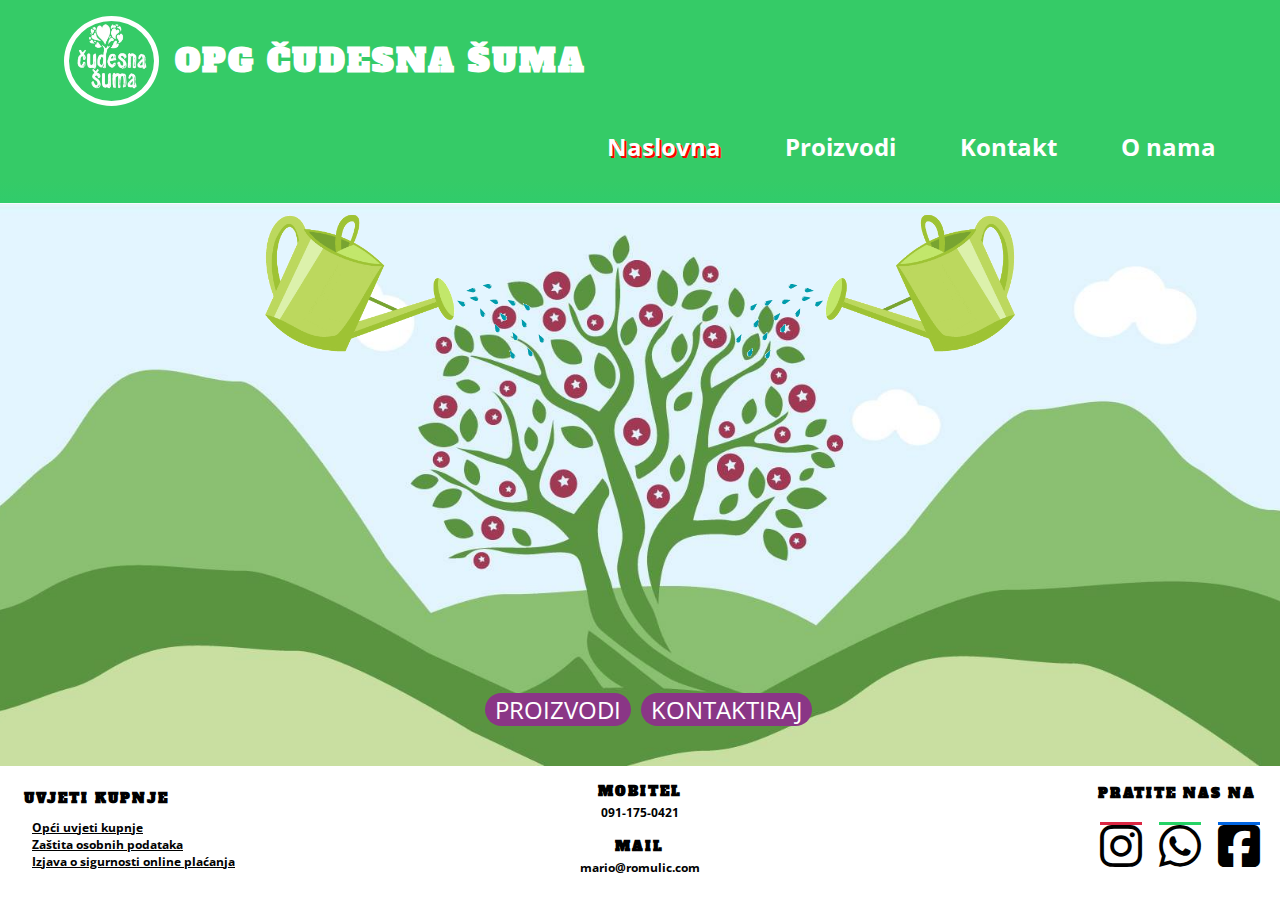
<file: index.html>
<!DOCTYPE html>
<html>
<head>
    <title>Page Title</title>
    <link rel="stylesheet" href="css/main.css">
    <link rel="stylesheet" href="css/navigation.css">
    <link rel="stylesheet" href="css/button.css">
    <link rel="stylesheet" href="css/footer.css">
    <link rel="stylesheet" href="css/naslovna.css">
    <link rel="stylesheet" href="css/socialMedia_footer.css">
    <link rel='stylesheet' href='https://cdnjs.cloudflare.com/ajax/libs/font-awesome/6.1.1/css/all.min.css'>
</head>
<body>
    <nav class="nav" >

        <div class="nav-logo-wrapper">
            <img  class="logo"src="img/opg.png" width="100%" alt="Site Logo">
            <h1>OPG ČUDESNA ŠUMA</h1>
        </div>
        
        <div class="nav-toggler-wrapper">
            <button class="button-hamburger" aria-label="Open/Close Navigation" aria-controls="primary-navigation" aria-expanded="false">
                <svg fill="var(--button-color)" class="hamburger" viewBox="0 0 100 100" width="100%">
                    <rect class="line top" width="80%" height="10%" x="10" y="25" rx="5"></rect>
                    <rect class="line middle" width="80%" height="10%" x="10" y="45" rx="5"></rect>
                    <rect class="line bottom" width="80%" height="10%" x="10" y="65" rx="5"></rect>
                </svg>
            </button>
        </div>

        <div class="nav-list-wrapper">
            <ul class="nav-list">
                <li class="nav-list-item">
                    <a class="current">Naslovna</a>
                </li>
                <li class="nav-list-item">
                    <a class="linkNAV" href="proizvodi.html">Proizvodi</a>
                </li>
                <li class="nav-list-item">
                    <a class="linkNAV" href="kontakt.html">Kontakt</a>
                </li>
                <li class="nav-list-item">
                    <a class="linkNAV" href="O_nama.html">O nama</a>
                </li>
            </ul>
        </div>    
        <script src="js/hamburgerButton.js"></script>

    </nav>
    
    <main>
        <div class="wateringCans">
            <img class="left can"src="img/wateringCan.gif">
            <img class="right can"src="img/wateringCan.gif">
        </div>
        
        <section class="hero-image">
            <div class="hero-text">
                <a class="pulse-button" href="proizvodi.html">PROIZVODI</a>  
            <a class="pulse-button" href="kontakt.html">KONTAKTIRAJ</a>  
            </div>
        </section>
    </main>

    <footer>
        <!-- Uvjeti Kupnje...-->
        <div class="UvjetiKupnje">
            <h5>UVJETI KUPNJE</h5>
            <div class="footer_info">
                <ul>
                    <li><a href="">Opći uvjeti kupnje</a></li>
                    <li><a href="">Zaštita osobnih podataka</a></li>
                    <li><a href="">Izjava o sigurnosti online plaćanja</a></li>
                </ul>
        
            </div>
        </div>

        <!-- kontakt...-->
        <div class="kontakt">
            <div class="mobitel">
                <h5>MOBITEL</h5>
                <p class="footer_info">091-175-0421</p>
            </div>
            <div class="mail">
                <h5>MAIL</h5>
                <p class="footer_info">mario@romulic.com</p>
            </div>
        </div>
        <!-- pratite nas na-->
        <div class="Media">
            <h5>PRATITE NAS NA</h5>
            <ul class ="socialMedia">
                <li><a href="#"><i class="fa-brands fa-instagram instagram"></i></a></li>
                <li><a href="#"><i class="fa-brands fa-whatsapp whatsapp"></i></a></li>
                <li class="facebook"><a href="#"><i class="fa-brands fa-facebook-square facebook"></i></a></li>
            </ul>
            
        </div>
        
    </footer>
</body>
</html>
</file>
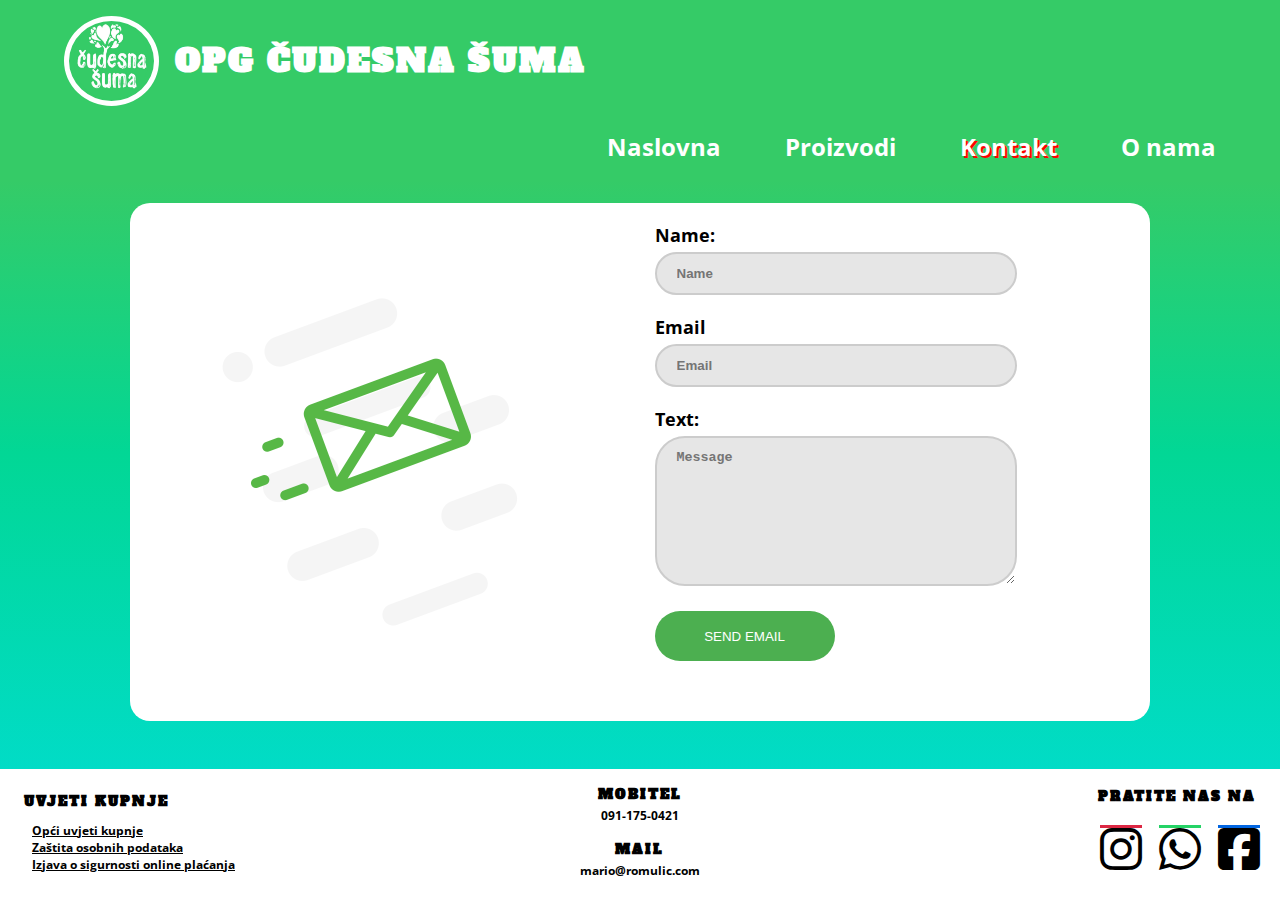
<file: kontakt.html>
<!DOCTYPE html>
<html>
<head>
    <title>Page Title</title>
    <link rel="stylesheet" href="css/main.css">
    <link rel="stylesheet" href="css/navigation.css">
    <link rel="stylesheet" href="css/button.css">
    <link rel="stylesheet" href="css/footer.css">
    <link rel="stylesheet" href="css/socialMedia_footer.css">
    <link rel="stylesheet" href="css/form.css">
    <link rel='stylesheet' href='https://cdnjs.cloudflare.com/ajax/libs/font-awesome/6.1.1/css/all.min.css'>
</head>
<body>
    <nav class="nav" >

        <div class="nav-logo-wrapper">
            <img  class="logo"src="img/opg.png" width="100%" alt="Site Logo">
            <h1>OPG ČUDESNA ŠUMA</h1>
        </div>
        
        <div class="nav-toggler-wrapper">
            <button class="button-hamburger" aria-label="Open/Close Navigation" aria-controls="primary-navigation" aria-expanded="false">
                <svg fill="var(--button-color)" class="hamburger" viewBox="0 0 100 100" width="100%">
                    <rect class="line top" width="80%" height="10%" x="10" y="25" rx="5"></rect>
                    <rect class="line middle" width="80%" height="10%" x="10" y="45" rx="5"></rect>
                    <rect class="line bottom" width="80%" height="10%" x="10" y="65" rx="5"></rect>
                </svg>
            </button>
        </div>

        <div class="nav-list-wrapper">
            <ul class="nav-list">
                <li class="nav-list-item">
                    <a class="linkNAV"href="index.html">Naslovna</a>
                </li>
                <li class="nav-list-item">
                    <a class="linkNAV" href="proizvodi.html">Proizvodi</a>
                </li>
                <li class="nav-list-item">
                    <a class="current">Kontakt</a>
                </li>
                <li class="nav-list-item">
                    <a class="linkNAV" href="O_nama.html">O nama</a>
                </li>
            </ul>
        </div>    
        <script src="js/hamburgerButton.js"></script>

    </nav>
    <main >
        <section>
                <img class="pismoSlika" src="img/posta.webp">
            <form>
                <label for="name">Name:</label>
                <input type="text" id="name" name="name" placeholder="Name" required>
                
                <label for="Email">Email</label>
                <input type="email" id="email" name="email" placeholder="Email" required>
                
                <label for="text">Text:</label>
                <textarea id="text" name="text" placeholder="Message" required></textarea>
                
                <button type="submit">SEND EMAIL</button>
              </form>              
            
        </section>
    </main>

    <footer>
        <!-- Uvjeti Kupnje...-->
        <div class="UvjetiKupnje">
            <h5>UVJETI KUPNJE</h5>
            <div class="footer_info">
                <ul>
                    <li><a href="">Opći uvjeti kupnje</a></li>
                    <li><a href="">Zaštita osobnih podataka</a></li>
                    <li><a href="">Izjava o sigurnosti online plaćanja</a></li>
                </ul>
        
            </div>
        </div>

        <!-- kontakt...-->
        <div class="kontakt">
            <div class="mobitel">
                <h5>MOBITEL</h5>
                <p class="footer_info">091-175-0421</p>
            </div>
            <div class="mail">
                <h5>MAIL</h5>
                <p class="footer_info">mario@romulic.com</p>
            </div>
        </div>
        <!-- pratite nas na-->
        <div class="Media">
            <h5>PRATITE NAS NA</h5>
            <ul class ="socialMedia">
                <li><a href="#"><i class="fa-brands fa-instagram instagram"></i></a></li>
                <li><a href="#"><i class="fa-brands fa-whatsapp whatsapp"></i></a></li>
                <li class="facebook"><a href="#"><i class="fa-brands fa-facebook-square facebook"></i></a></li>
            </ul>
            
        </div>
        
    </footer>
</body>
</html>
</file>
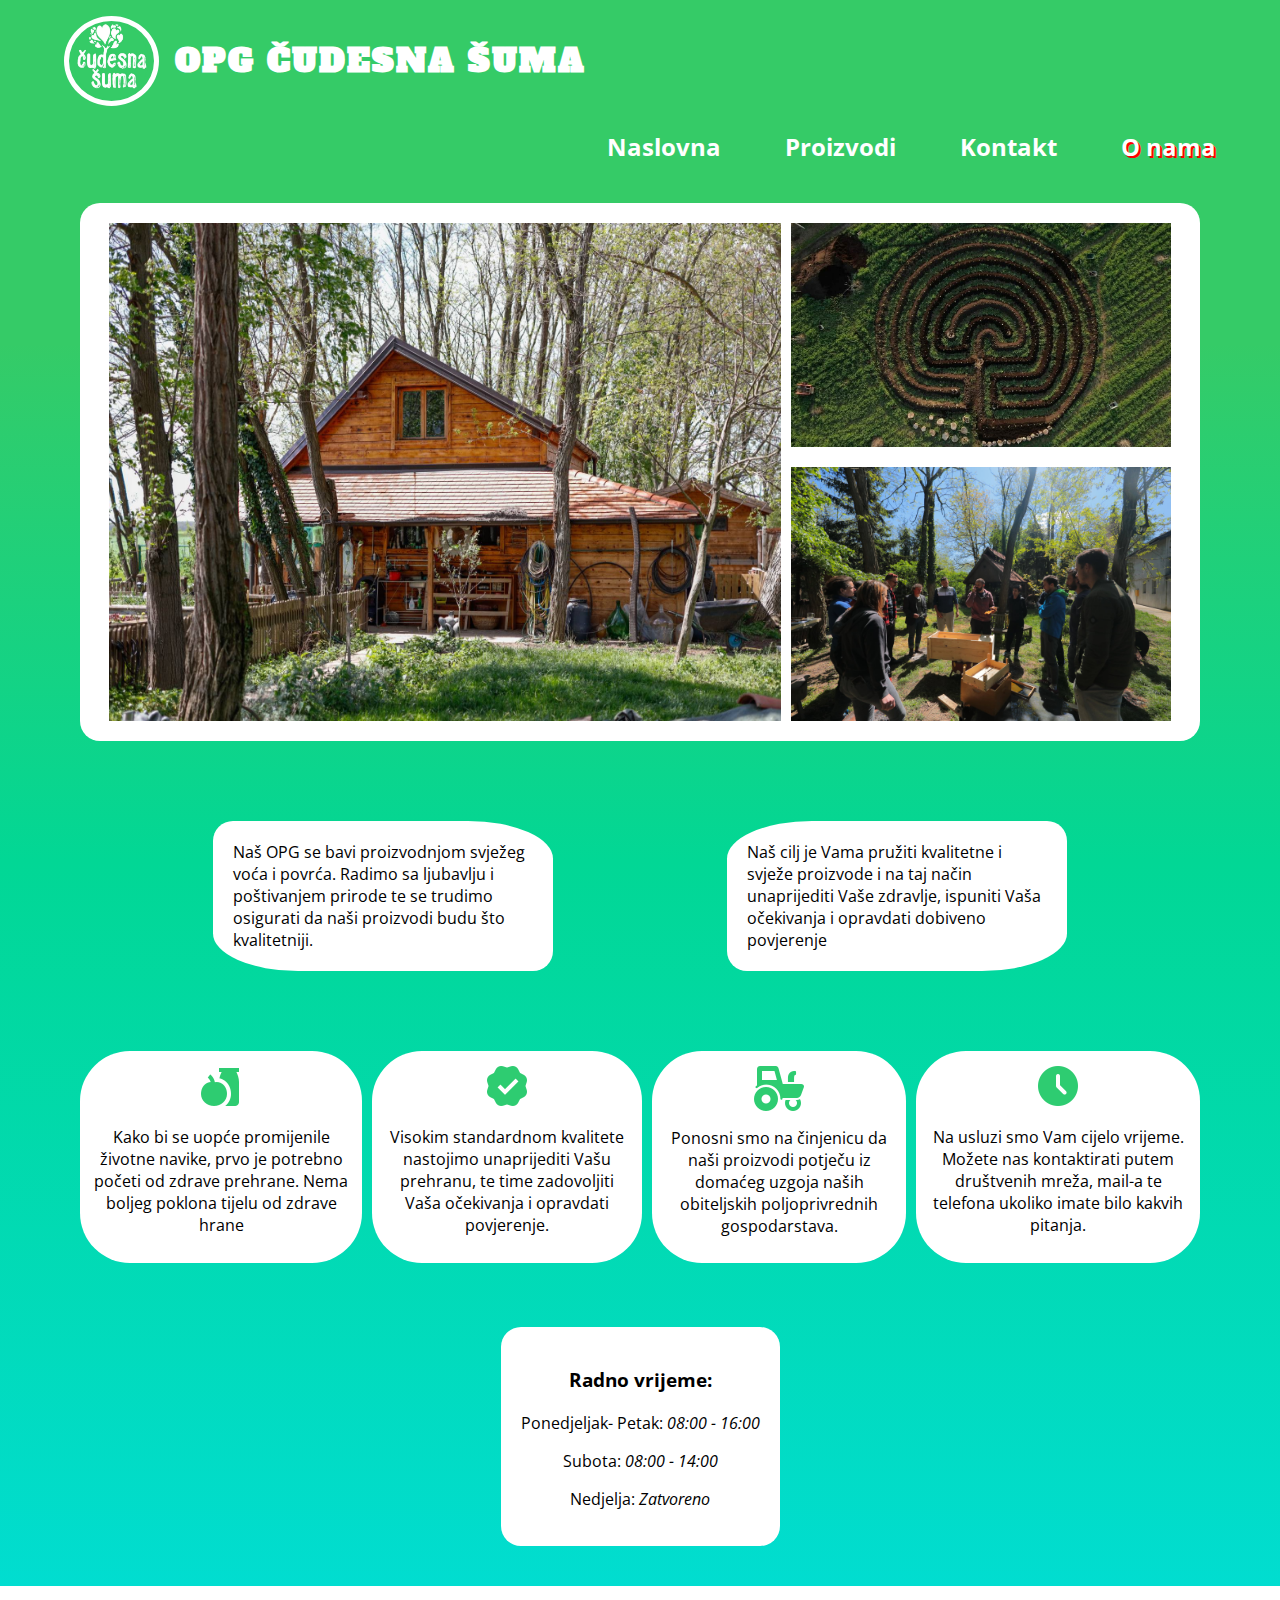
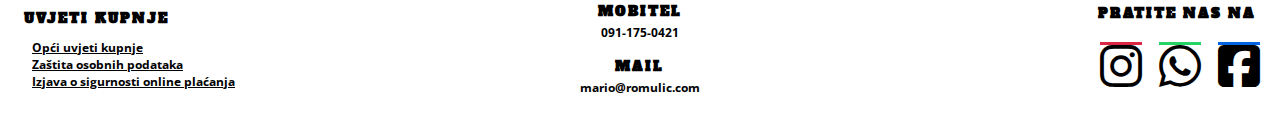
<file: O_nama.html>
<!DOCTYPE html>
<html>
<head>
    <title>Page Title</title>
    <link rel="stylesheet" href="css/main.css">
    <link rel="stylesheet" href="css/navigation.css">
    <link rel="stylesheet" href="css/button.css">
    <link rel="stylesheet" href="css/footer.css">
    <link rel="stylesheet" href="css/socialMedia_footer.css">
    <link rel="stylesheet" href="css/O_nama.css">
    <link rel='stylesheet' href='https://cdnjs.cloudflare.com/ajax/libs/font-awesome/6.1.1/css/all.min.css'>
</head>
<body>
    <nav class="nav" >

        <div class="nav-logo-wrapper">
            <img  class="logo"src="img/opg.png" width="100%" alt="Site Logo">
            <h1>OPG ČUDESNA ŠUMA</h1>
        </div>
        
        <div class="nav-toggler-wrapper">
            <button class="button-hamburger" aria-label="Open/Close Navigation" aria-controls="primary-navigation" aria-expanded="false">
                <svg fill="var(--button-color)" class="hamburger" viewBox="0 0 100 100" width="100%">
                    <rect class="line top" width="80%" height="10%" x="10" y="25" rx="5"></rect>
                    <rect class="line middle" width="80%" height="10%" x="10" y="45" rx="5"></rect>
                    <rect class="line bottom" width="80%" height="10%" x="10" y="65" rx="5"></rect>
                </svg>
            </button>
        </div>

        <div class="nav-list-wrapper">
            <ul class="nav-list">
                <li class="nav-list-item">
                    <a class="linkNAV"href="index.html">Naslovna</a>
                </li>
                <li class="nav-list-item">
                    <a class="linkNAV" href="proizvodi.html">Proizvodi</a>
                </li>
                <li class="nav-list-item">
                    <a class="linkNAV" href="kontakt.html">Kontakt</a>
                </li>
                <li class="nav-list-item">
                    <a class="current">O nama</a>
                </li>
            </ul>
        </div>    
        <script src="js/hamburgerButton.js"></script>

    </nav>
    <main>
        <section class="container">
            <div class="pictures">
                <img class="main-pic" src="img/opg/kuca.jpg" alt="Main Picture">
                <div class="sub-pics">
                    <img src="img/opg/drvo.jpg" alt="Sub Picture">
                    <img src="img/opg/ljudi.jpg" alt="Sub Picture">
                </div>
            </div>
            
            <article class="aboutUs">
                <p> Naš OPG se bavi proizvodnjom svježeg voća i povrća. Radimo sa ljubavlju i poštivanjem prirode te se trudimo osigurati da naši proizvodi budu što kvalitetniji. </p>
                <p>Naš cilj je Vama pružiti kvalitetne i svježe proizvode i na taj način unaprijediti Vaše zdravlje, ispuniti Vaša očekivanja i opravdati dobiveno povjerenje</p>
            </article>
            <article class ="specifications">
                <div class="zdravo">
                    <img src="img/zdravo.png" alt="Picture">
                    <p>Kako bi se uopće promijenile životne navike, prvo je potrebno početi od zdrave prehrane. Nema boljeg poklona tijelu od zdrave hrane</p>

                </div>
                <div class="kvalitetno">
                    <img src="img/kvalitetno.png" alt="Picture">
                    <p>Visokim standardnom kvalitete nastojimo unaprijediti Vašu prehranu, te time zadovoljiti Vaša očekivanja i opravdati povjerenje.</p>
                </div>
                <div class="Domaće">
                    <img src="img/domace.png" alt="Picture">
                    <p>Ponosni smo na činjenicu da naši proizvodi potječu iz domaćeg uzgoja naših obiteljskih poljoprivrednih gospodarstava.</p>
                </div>
                <div class="Na_usluzi">
                    <img src="img/usluga.png" alt="Picture">
                    <p>Na usluzi smo Vam cijelo vrijeme. Možete nas kontaktirati putem društvenih mreža, mail-a te telefona ukoliko imate bilo kakvih pitanja.</p>
                </div>
            </article>
            <div class="workingHours">
                <p class="radnoVrijeme">Radno vrijeme:</p>
                <p> Ponedjeljak- Petak:  <i>08:00 - 16:00</i> </p>
                <p> Subota: <i>08:00 - 14:00</i> </p>
                <p> Nedjelja: <i>Zatvoreno</i> </p>
            </div>
                
        </section>
    </main>
    <footer>
        <!-- Uvjeti Kupnje...-->
        <div class="UvjetiKupnje">
            <h5>UVJETI KUPNJE</h5>
            <div class="footer_info">
                <ul>
                    <li><a href="">Opći uvjeti kupnje</a></li>
                    <li><a href="">Zaštita osobnih podataka</a></li>
                    <li><a href="">Izjava o sigurnosti online plaćanja</a></li>
                </ul>
        
            </div>
        </div>

        <!-- kontakt...-->
        <div class="kontakt">
            <div class="mobitel">
                <h5>MOBITEL</h5>
                <p class="footer_info">091-175-0421</p>
            </div>
            <div class="mail">
                <h5>MAIL</h5>
                <p class="footer_info">mario@romulic.com</p>
            </div>
        </div>
        <!-- pratite nas na-->
        <div class="Media">
            <h5>PRATITE NAS NA</h5>
            <ul class ="socialMedia">
                <li><a href="#"><i class="fa-brands fa-instagram instagram"></i></a></li>
                <li><a href="#"><i class="fa-brands fa-whatsapp whatsapp"></i></a></li>
                <li class="facebook"><a href="#"><i class="fa-brands fa-facebook-square facebook"></i></a></li>
            </ul>
            
        </div>
        
    </footer>
</body>
</html>
</file>
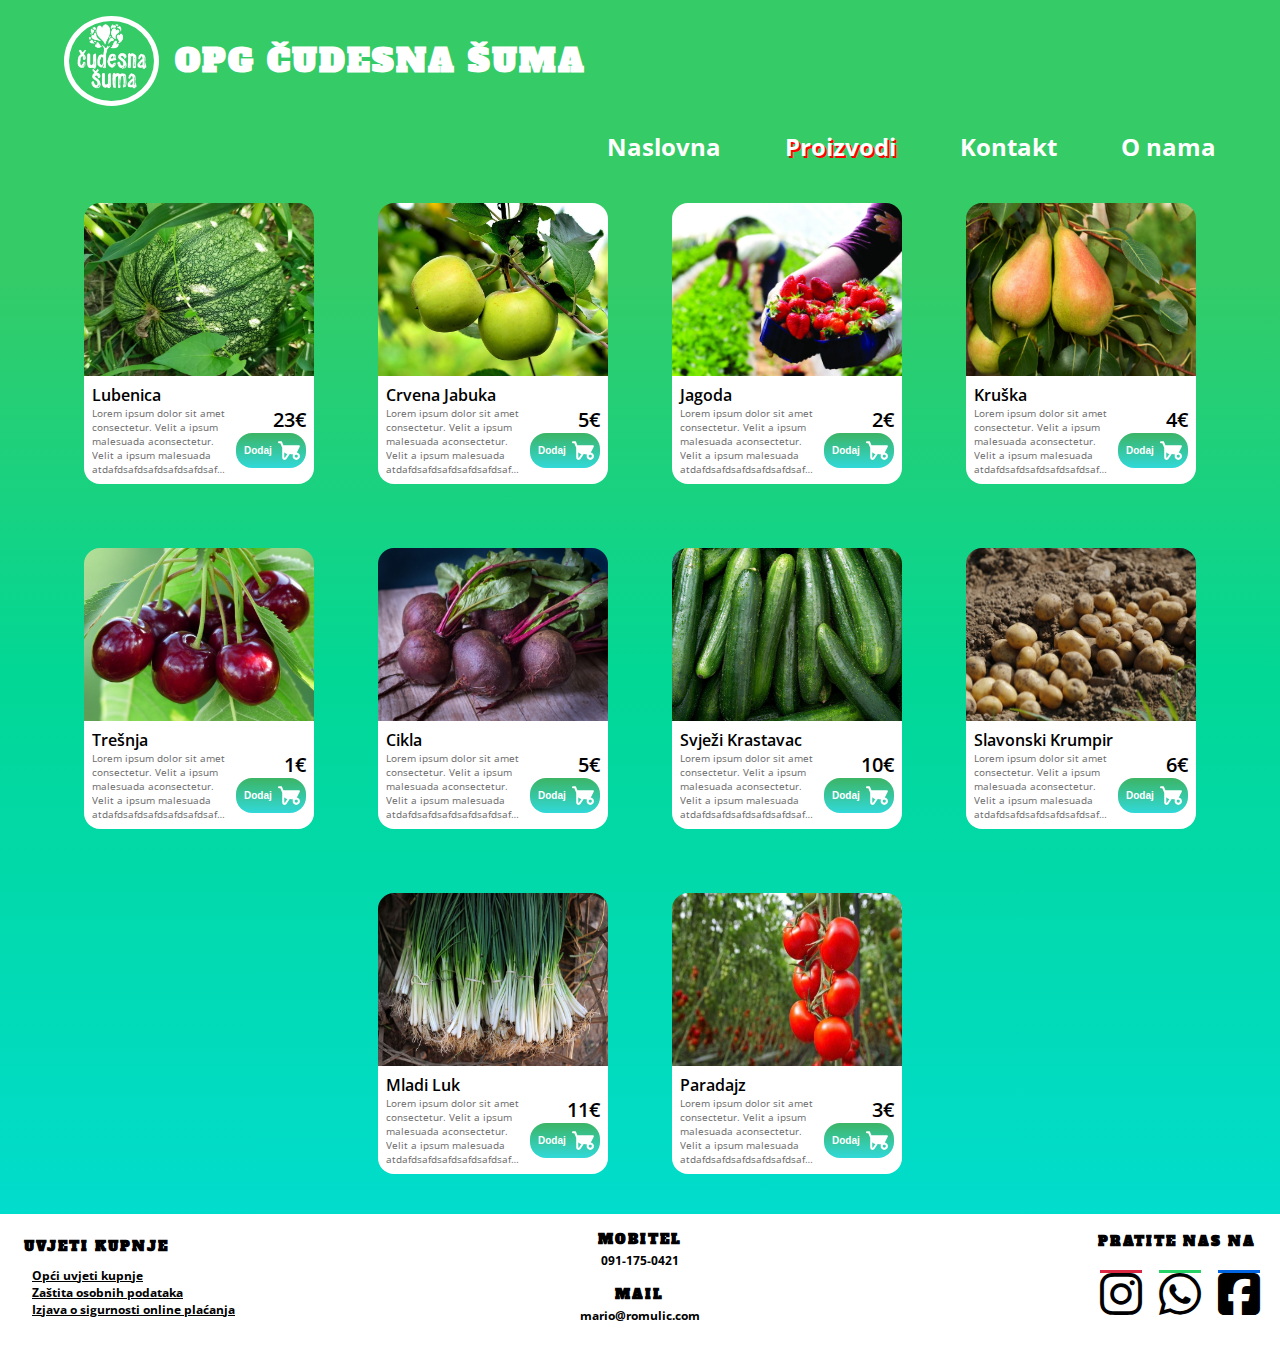
<file: proizvodi.html>
<!DOCTYPE html>
<html>
<head>
    <title>Page Title</title>
    <link rel="stylesheet" href="css/main.css">
    <link rel="stylesheet" href="css/navigation.css">
    <link rel="stylesheet" href="css/button.css">
    <link rel="stylesheet" href="css/footer.css">
    <link rel="stylesheet" href="css/socialMedia_footer.css">
    <link rel="stylesheet" href="css/kartica.css">
    <link rel='stylesheet' href='https://cdnjs.cloudflare.com/ajax/libs/font-awesome/6.1.1/css/all.min.css'>
</head>
<body>
    <nav class="nav" >

        <div class="nav-logo-wrapper">
            <img  class="logo"src="img/opg.png" width="100%" alt="Site Logo">
            <h1>OPG ČUDESNA ŠUMA</h1>
        </div>
        
        <div class="nav-toggler-wrapper">
            <button class="button-hamburger" aria-label="Open/Close Navigation" aria-controls="primary-navigation" aria-expanded="false">
                <svg fill="var(--button-color)" class="hamburger" viewBox="0 0 100 100" width="100%">
                    <rect class="line top" width="80%" height="10%" x="10" y="25" rx="5"></rect>
                    <rect class="line middle" width="80%" height="10%" x="10" y="45" rx="5"></rect>
                    <rect class="line bottom" width="80%" height="10%" x="10" y="65" rx="5"></rect>
                </svg>
            </button>
        </div>

        <div class="nav-list-wrapper">
            <ul class="nav-list">
                <li class="nav-list-item">
                    <a class="linkNAV"href="index.html">Naslovna</a>
                </li>
                <li class="nav-list-item">
                    <a class="current">Proizvodi</a>
                </li>
                <li class="nav-list-item">
                    <a class="linkNAV" href="kontakt.html">Kontakt</a>
                </li>
                <li class="nav-list-item">
                    <a class="linkNAV" href="O_nama.html">O nama</a>
                </li>
            </ul>
        </div>    
        <script src="js/hamburgerButton.js"></script>

    </nav>
    <main >
        <section class="proizvodi-wrapper">

            <div class="card">
                <a target="_blank" href="straniceProizvoda/lubenica.html">
                    <img class="image" src="img/voce/lubenica.jpg"/>
                </a>
                <div class="info-container">
                  <p class="article-name">Lubenica</p>
                  <div class="article-info">
                    <p class="description">
                      Lorem ipsum dolor sit amet consectetur. Velit a
                      ipsum malesuada aconsectetur. Velit a ipsum
                      malesuada
                      atdafdsafdsafdsafdsafdsafdsafdsafdsafdsafdsa.
                    </p>
                    <div class="cta-container">
                        <p class="price">23€</p>
                        <button class="button">
                                <p class="button-text">Dodaj</p>
                                <div class="cart">
                                    <img class="tacke" src="img/tacke.svg"/>
                                </div>
                        </button>
                    </div>
                  </div>
                </div>
            </div>
            <div class="card">
                <a target="_blank" href="straniceProizvoda/jabuka.html">
                    <img class="image" src="img/voce/jabuka.jpg"/>
                </a>
                <div class="info-container">
                  <p class="article-name">Crvena Jabuka</p>
                  <div class="article-info">
                    <p class="description">
                      Lorem ipsum dolor sit amet consectetur. Velit a
                      ipsum malesuada aconsectetur. Velit a ipsum
                      malesuada
                      atdafdsafdsafdsafdsafdsafdsafdsafdsafdsafdsa.
                    </p>
                    <div class="cta-container">
                        <p class="price">5€</p>
                        <button class="button">
                                <p class="button-text">Dodaj</p>
                                <div class="cart">
                                    <img class="tacke" src="img/tacke.svg"/>
                                </div>
                        </button>
                    </div>
                  </div>
                </div>
            </div>
            <div class="card">
                <a target="_blank" href="straniceProizvoda/jagoda.html">
                    <img class="image" src="img/voce/jagoda.webp"/>
                </a>
                
                <div class="info-container">
                  <p class="article-name">Jagoda</p>
                  <div class="article-info">
                    <p class="description">
                      Lorem ipsum dolor sit amet consectetur. Velit a
                      ipsum malesuada aconsectetur. Velit a ipsum
                      malesuada
                      atdafdsafdsafdsafdsafdsafdsafdsafdsafdsafdsa.
                    </p>
                    <div class="cta-container">
                        <p class="price">2€</p>
                        <button class="button">
                                <p class="button-text">Dodaj</p>
                                <div class="cart">
                                    <img class="tacke" src="img/tacke.svg"/>
                                </div>
                        </button>
                    </div>
                  </div>
                </div>
            </div>
            <div class="card">
                <a target="_blank" href="straniceProizvoda/kruska.html">
                    <img class="image" src="img/voce/kruska.jpg"/>
                </a>
                
                <div class="info-container">
                  <p class="article-name">Kruška</p>
                  <div class="article-info">
                    <p class="description">
                      Lorem ipsum dolor sit amet consectetur. Velit a
                      ipsum malesuada aconsectetur. Velit a ipsum
                      malesuada
                      atdafdsafdsafdsafdsafdsafdsafdsafdsafdsafdsa.
                    </p>
                    <div class="cta-container">
                        <p class="price">4€</p>
                        <button class="button">
                                <p class="button-text">Dodaj</p>
                                <div class="cart">
                                    <img class="tacke" src="img/tacke.svg"/>
                                </div>
                        </button>
                    </div>
                  </div>
                </div>
            </div>
            <div class="card">
                <a target="_blank" href="straniceProizvoda/tresnja.html">
                    <img class="image" src="img/voce/tresnja.jpg"/>
                </a>
                
                <div class="info-container">
                  <p class="article-name">Trešnja</p>
                  <div class="article-info">
                    <p class="description">
                      Lorem ipsum dolor sit amet consectetur. Velit a
                      ipsum malesuada aconsectetur. Velit a ipsum
                      malesuada
                      atdafdsafdsafdsafdsafdsafdsafdsafdsafdsafdsa.
                    </p>
                    <div class="cta-container">
                        <p class="price">1€</p>
                        <button class="button">
                                <p class="button-text">Dodaj</p>
                                <div class="cart">
                                    <img class="tacke" src="img/tacke.svg"/>
                                </div>
                        </button>
                    </div>
                  </div>
                </div>
            </div>
            <div class="card">
                <a target="_blank" href="straniceProizvoda/cikla.html">
                    <img class="image" src="img/povrce/cikla.jpg"/>
                </a>
                
                <div class="info-container">
                  <p class="article-name">Cikla</p>
                  <div class="article-info">
                    <p class="description">
                      Lorem ipsum dolor sit amet consectetur. Velit a
                      ipsum malesuada aconsectetur. Velit a ipsum
                      malesuada
                      atdafdsafdsafdsafdsafdsafdsafdsafdsafdsafdsa.
                    </p>
                    <div class="cta-container">
                        <p class="price">5€</p>
                        <button class="button">
                                <p class="button-text">Dodaj</p>
                                <div class="cart">
                                    <img class="tacke" src="img/tacke.svg"/>
                                </div>
                        </button>
                    </div>
                  </div>
                </div>
            </div>
            
            <div class="card">
                <a target="_blank" href="straniceProizvoda/krastavac.html">
                    <img class="image" src="img/povrce/krastavac.jpg"/>
                </a>
                
                <div class="info-container">
                    <p class="article-name">Svježi Krastavac</p>
                    <div class="article-info">
                    <p class="description">
                        Lorem ipsum dolor sit amet consectetur. Velit a
                        ipsum malesuada aconsectetur. Velit a ipsum
                        malesuada
                        atdafdsafdsafdsafdsafdsafdsafdsafdsafdsafdsa.
                    </p>
                    <div class="cta-container">
                        <p class="price">10€</p>
                        <button class="button">
                                <p class="button-text">Dodaj</p>
                                <div class="cart">
                                    <img class="tacke" src="img/tacke.svg"/>
                                </div>
                        </button>
                    </div>
                    </div>
                </div>
            </div>
            <div class="card">
                <a target="_blank" href="straniceProizvoda/krumpir.html">
                    <img class="image" src="img/povrce/krumpir.jpg"/>
                </a>
                
                <div class="info-container">
                    <p class="article-name">Slavonski Krumpir</p>
                    <div class="article-info">
                    <p class="description">
                        Lorem ipsum dolor sit amet consectetur. Velit a
                        ipsum malesuada aconsectetur. Velit a ipsum
                        malesuada
                        atdafdsafdsafdsafdsafdsafdsafdsafdsafdsafdsa.
                    </p>
                    <div class="cta-container">
                        <p class="price">6€</p>
                        <button class="button">
                                <p class="button-text">Dodaj</p>
                                <div class="cart">
                                    <img class="tacke" src="img/tacke.svg"/>
                                </div>
                        </button>
                    </div>
                    </div>
                </div>
            </div>
            <div class="card">
                <a target="_blank" href="straniceProizvoda/mladiLuk.html">
                    <img class="image" src="img/povrce/mladiLuk.jpg"/>
                </a>
                
                <div class="info-container">
                    <p class="article-name">Mladi Luk</p>
                    <div class="article-info">
                    <p class="description">
                        Lorem ipsum dolor sit amet consectetur. Velit a
                        ipsum malesuada aconsectetur. Velit a ipsum
                        malesuada
                        atdafdsafdsafdsafdsafdsafdsafdsafdsafdsafdsa.
                    </p>
                    <div class="cta-container">
                        <p class="price">11€</p>
                        <button class="button">
                                <p class="button-text">Dodaj</p>
                                <div class="cart">
                                    <img class="tacke" src="img/tacke.svg"/>
                                </div>
                        </button>
                    </div>
                    </div>
                </div>
            </div>
            <div class="card">
                <a target="_blank" href="straniceProizvoda/paradajz.html">
                    <img class="image" src="img/povrce/PARADAJZ.jpg"/>
                </a>
                
                <div class="info-container">
                    <p class="article-name">Paradajz</p>
                    <div class="article-info">
                    <p class="description">
                        Lorem ipsum dolor sit amet consectetur. Velit a
                        ipsum malesuada aconsectetur. Velit a ipsum
                        malesuada
                        atdafdsafdsafdsafdsafdsafdsafdsafdsafdsafdsa.
                    </p>
                    <div class="cta-container">
                        <p class="price">3€</p>
                        <button class="button">
                                <p class="button-text">Dodaj</p>
                                <div class="cart">
                                    <img class="tacke" src="img/tacke.svg"/>
                                </div>
                        </button>
                    </div>
                    </div>
                </div>
            </div>
        </section>
    </main>

    <footer>
        <!-- Uvjeti Kupnje...-->
        <div class="UvjetiKupnje">
            <h5>UVJETI KUPNJE</h5>
            <div class="footer_info">
                <ul>
                    <li><a href="">Opći uvjeti kupnje</a></li>
                    <li><a href="">Zaštita osobnih podataka</a></li>
                    <li><a href="">Izjava o sigurnosti online plaćanja</a></li>
                </ul>
        
            </div>
        </div>

        <!-- kontakt...-->
        <div class="kontakt">
            <div class="mobitel">
                <h5>MOBITEL</h5>
                <p class="footer_info">091-175-0421</p>
            </div>
            <div class="mail">
                <h5>MAIL</h5>
                <p class="footer_info">mario@romulic.com</p>
            </div>
        </div>
        <!-- pratite nas na-->
        <div class="Media">
            <h5>PRATITE NAS NA</h5>
            <ul class ="socialMedia">
                <li><a href="#"><i class="fa-brands fa-instagram instagram"></i></a></li>
                <li><a href="#"><i class="fa-brands fa-whatsapp whatsapp"></i></a></li>
                <li class="facebook"><a href="#"><i class="fa-brands fa-facebook-square facebook"></i></a></li>
            </ul>
            
        </div>
        
    </footer>
</body>
</html>
</file>
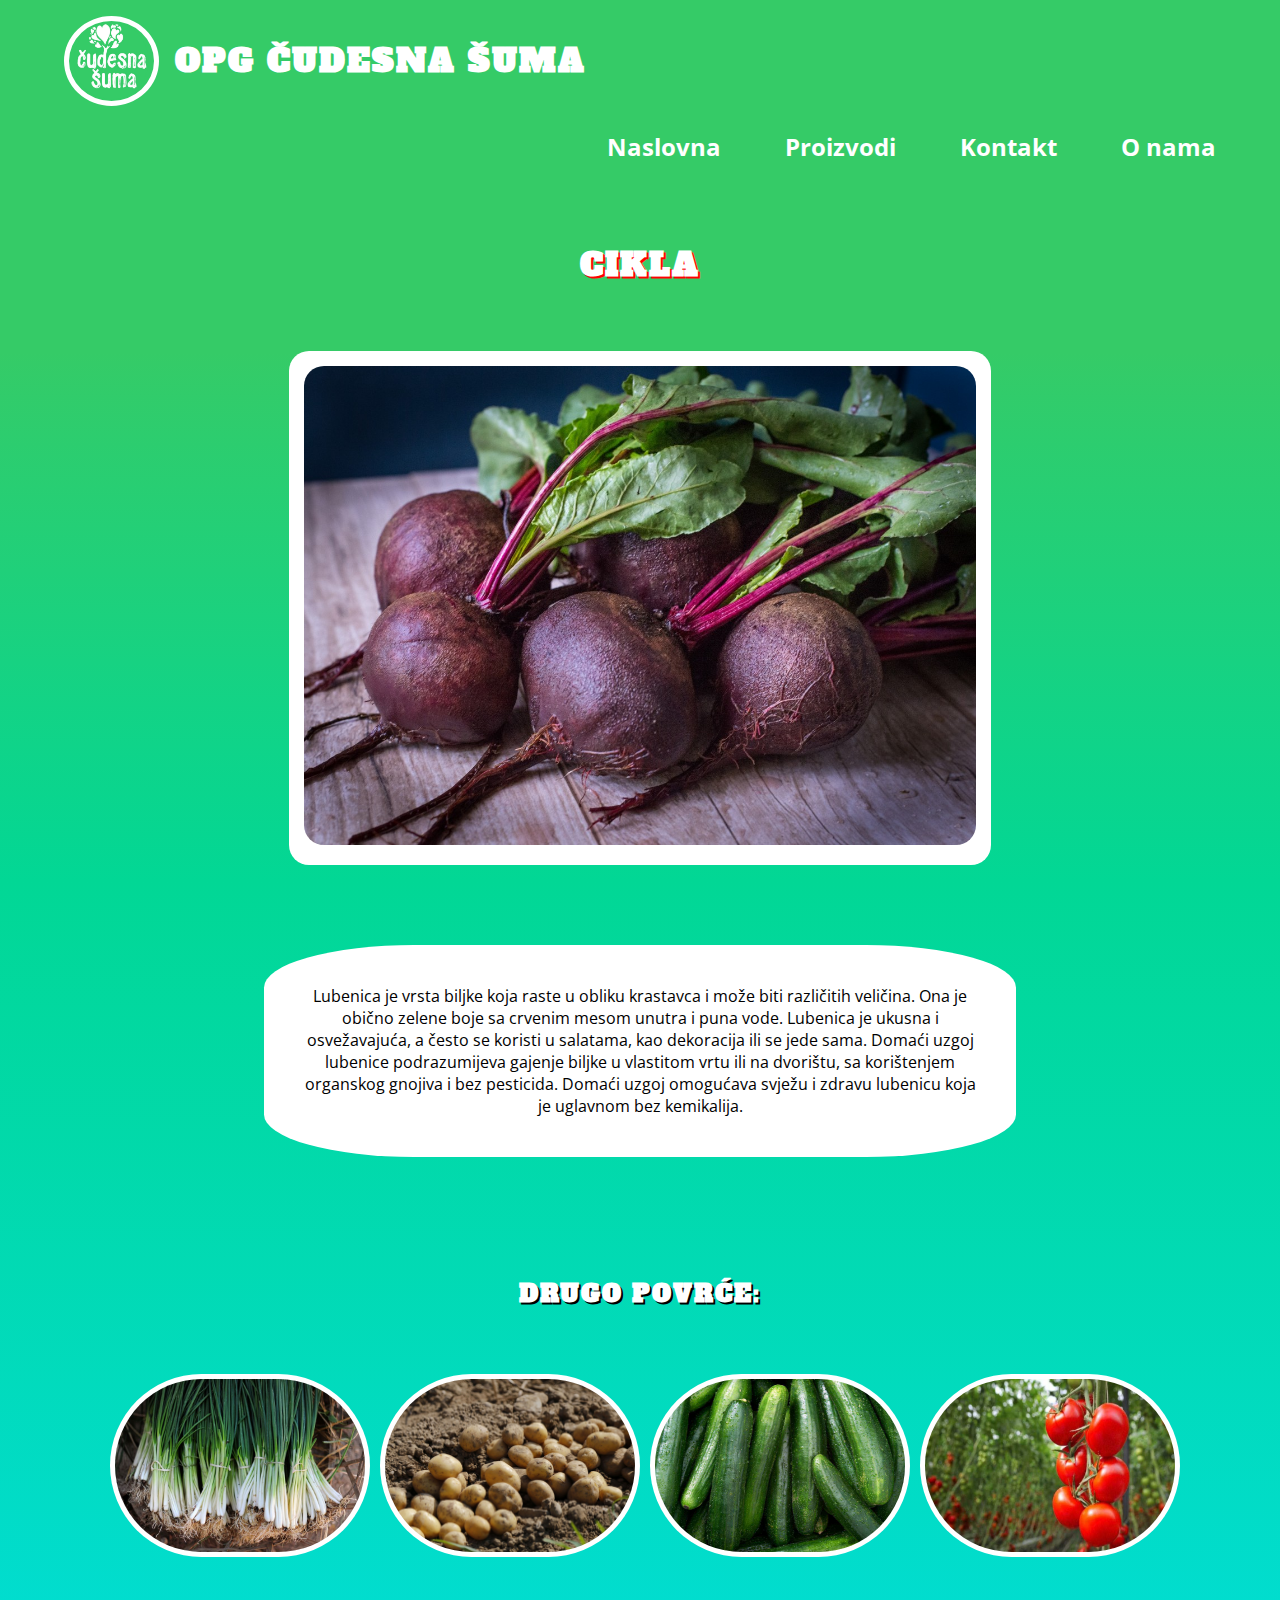
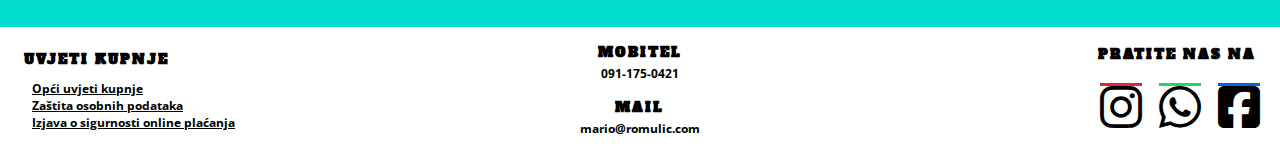
<file: straniceProizvoda/cikla.html>
<!DOCTYPE html>
<html>
<head>
    <title>Page Title</title>
    <link rel="stylesheet" href="../css/main.css">
    <link rel="stylesheet" href="../css/navigation.css">
    <link rel="stylesheet" href="../css/button.css">
    <link rel="stylesheet" href="../css/footer.css">
    <link rel="stylesheet" href="../css/socialMedia_footer.css">
    <link rel="stylesheet" href="../css/zasebanProizvod.css">
    <link rel='stylesheet' href='https://cdnjs.cloudflare.com/ajax/libs/font-awesome/6.1.1/css/all.min.css'>
</head>
<body>
    <nav class="nav" >

        <div class="nav-logo-wrapper">
            <img  class="logo" src="../img/opg.png" width="100%" alt="Site Logo">
            <h1>OPG ČUDESNA ŠUMA</h1>
        </div>
        
        <div class="nav-toggler-wrapper">
            <button class="button-hamburger" aria-label="Open/Close Navigation" aria-controls="primary-navigation" aria-expanded="false">
                <svg fill="var(--button-color)" class="hamburger" viewBox="0 0 100 100" width="100%">
                    <rect class="line top" width="80%" height="10%" x="10" y="25" rx="5"></rect>
                    <rect class="line middle" width="80%" height="10%" x="10" y="45" rx="5"></rect>
                    <rect class="line bottom" width="80%" height="10%" x="10" y="65" rx="5"></rect>
                </svg>
            </button>
        </div>

        <div class="nav-list-wrapper">
            <ul class="nav-list">
                <li class="nav-list-item">
                    <a class="linkNAV" href="../index.html">Naslovna</a>
                </li>
                <li class="nav-list-item">
                    <a class="linkNAV" href="../proizvodi.html">Proizvodi</a>
                </li>
                <li class="nav-list-item">
                    <a class="linkNAV" href="../kontakt.html">Kontakt</a>
                </li>
                <li class="nav-list-item">
                    <a class="linkNAV" href="../O_nama.html">O nama</a>
                </li>
            </ul>
        </div>    
        <script src="../js/hamburgerButton.js"></script>
    </nav>
    
    <main>
        <section class="glavniProizvod">
            <h1>CIKLA</h1>
            <div class="picture">
                <img class="main-pic" src="../img/povrce/cikla.jpg" alt="Main Picture">
            </div>
            <p class ="opis">
                Lubenica je vrsta biljke koja raste u obliku krastavca i može biti različitih veličina. 
                Ona je obično zelene boje sa crvenim mesom unutra i puna vode. 
                Lubenica je ukusna i osvežavajuća, a često se koristi u salatama, kao dekoracija ili se jede sama. 
                Domaći uzgoj lubenice podrazumijeva gajenje biljke u vlastitom vrtu ili na dvorištu, sa korištenjem organskog gnojiva i bez pesticida. 
                Domaći uzgoj omogućava svježu i zdravu lubenicu koja je uglavnom bez kemikalija.
            </p>
            <section class="ostaliProizvodi">
                <h2>DRUGO POVRĆE:</h2>
                <div class="ostaleSlike">
                    <a href="mladiLuk.html"><img class="side-pic" src="../img/povrce/mladiLuk.jpg" alt="Picture"></a>
                    <a href="krumpir.html"><img class="side-pic" src="../img/povrce/krumpir.jpg" alt="Picture"></a>
                    <a href="krastavac.html"><img class="side-pic" src="../img/povrce/krastavac.jpg" alt="Picture"></a>
                    <a href="paradajz.html"><img class="side-pic" src="../img/povrce/PARADAJZ.jpg" alt="Picture"></a>
                </div>
            </section>
        </section>
        
        
    </main>

    <footer>
        <!-- Uvjeti Kupnje...-->
        <div class="UvjetiKupnje">
            <h5>UVJETI KUPNJE</h5>
            <div class="footer_info">
                <ul>
                    <li><a href="">Opći uvjeti kupnje</a></li>
                    <li><a href="">Zaštita osobnih podataka</a></li>
                    <li><a href="">Izjava o sigurnosti online plaćanja</a></li>
                </ul>
        
            </div>
        </div>

        <!-- kontakt...-->
        <div class="kontakt">
            <div class="mobitel">
                <h5>MOBITEL</h5>
                <p class="footer_info">091-175-0421</p>
            </div>
            <div class="mail">
                <h5>MAIL</h5>
                <p class="footer_info">mario@romulic.com</p>
            </div>
        </div>
        <!-- pratite nas na-->
        <div class="Media">
            <h5>PRATITE NAS NA</h5>
            <ul class ="socialMedia">
                <li><a href="#"><i class="fa-brands fa-instagram instagram"></i></a></li>
                <li><a href="#"><i class="fa-brands fa-whatsapp whatsapp"></i></a></li>
                <li class="facebook"><a href="#"><i class="fa-brands fa-facebook-square facebook"></i></a></li>
            </ul>
            
        </div>
        
    </footer>
</body>
</html>
</file>
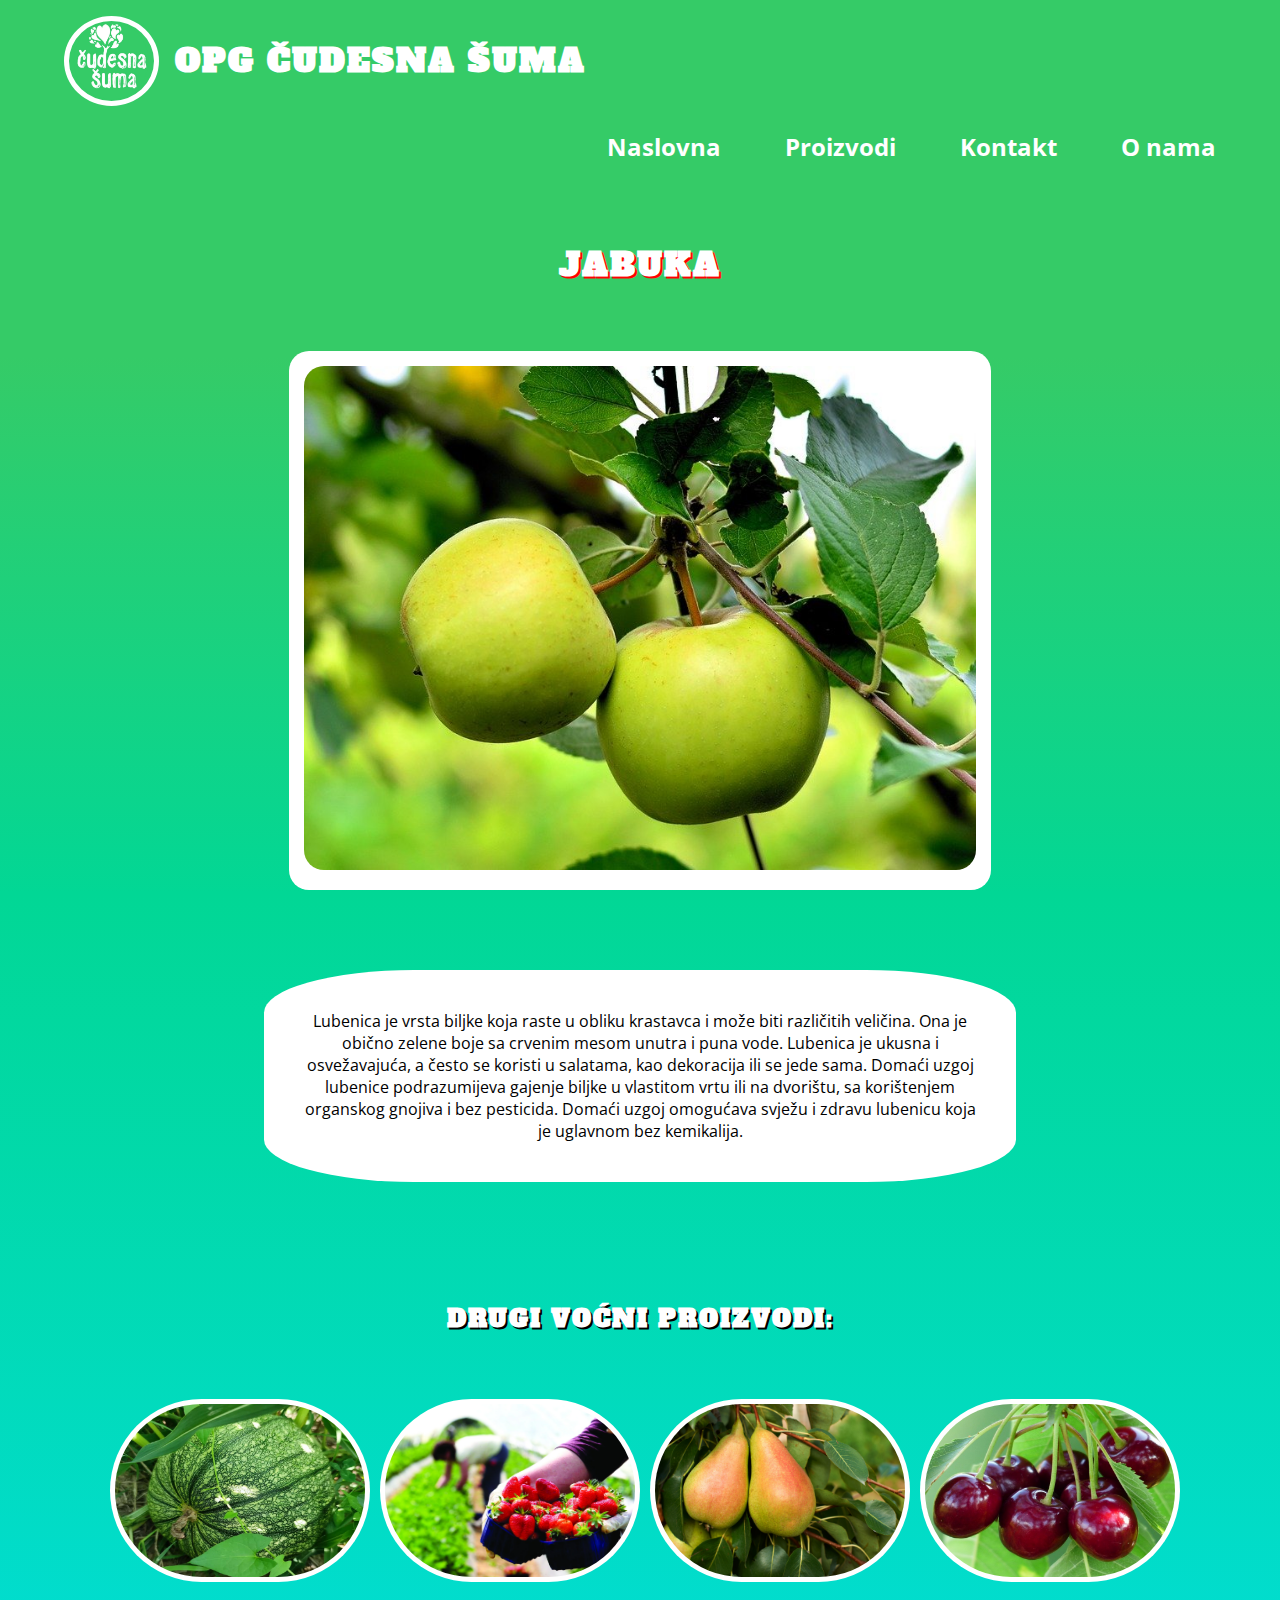
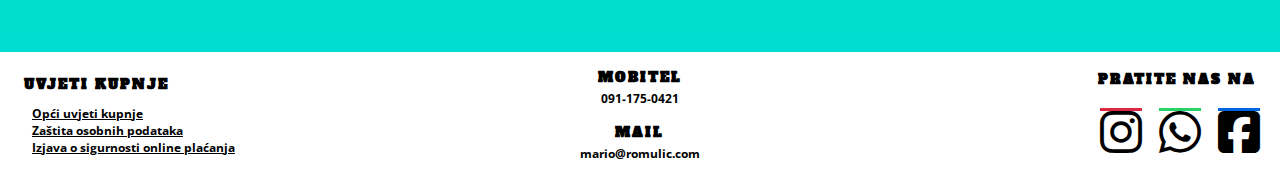
<file: straniceProizvoda/jabuka.html>
<!DOCTYPE html>
<html>
<head>
    <title>Page Title</title>
    <link rel="stylesheet" href="../css/main.css">
    <link rel="stylesheet" href="../css/navigation.css">
    <link rel="stylesheet" href="../css/button.css">
    <link rel="stylesheet" href="../css/footer.css">
    <link rel="stylesheet" href="../css/socialMedia_footer.css">
    <link rel="stylesheet" href="../css/zasebanProizvod.css">
    <link rel='stylesheet' href='https://cdnjs.cloudflare.com/ajax/libs/font-awesome/6.1.1/css/all.min.css'>
</head>
<body>
    <nav class="nav" >

        <div class="nav-logo-wrapper">
            <img  class="logo" src="../img/opg.png" width="100%" alt="Site Logo">
            <h1>OPG ČUDESNA ŠUMA</h1>
        </div>
        
        <div class="nav-toggler-wrapper">
            <button class="button-hamburger" aria-label="Open/Close Navigation" aria-controls="primary-navigation" aria-expanded="false">
                <svg fill="var(--button-color)" class="hamburger" viewBox="0 0 100 100" width="100%">
                    <rect class="line top" width="80%" height="10%" x="10" y="25" rx="5"></rect>
                    <rect class="line middle" width="80%" height="10%" x="10" y="45" rx="5"></rect>
                    <rect class="line bottom" width="80%" height="10%" x="10" y="65" rx="5"></rect>
                </svg>
            </button>
        </div>

        <div class="nav-list-wrapper">
            <ul class="nav-list">
                <li class="nav-list-item">
                    <a class="linkNAV" href="../index.html">Naslovna</a>
                </li>
                <li class="nav-list-item">
                    <a class="linkNAV" href="../proizvodi.html">Proizvodi</a>
                </li>
                <li class="nav-list-item">
                    <a class="linkNAV" href="../kontakt.html">Kontakt</a>
                </li>
                <li class="nav-list-item">
                    <a class="linkNAV" href="../O_nama.html">O nama</a>
                </li>
            </ul>
        </div>      
        <script src="../js/hamburgerButton.js"></script>
    </nav>
    
    <main>
        <section class="glavniProizvod">
            <h1>JABUKA</h1>
            <div class="picture">
                <img class="main-pic" src="../img/voce/jabuka.jpg" alt="Main Picture">
            </div>
            <p class ="opis">
                Lubenica je vrsta biljke koja raste u obliku krastavca i može biti različitih veličina. 
                Ona je obično zelene boje sa crvenim mesom unutra i puna vode. 
                Lubenica je ukusna i osvežavajuća, a često se koristi u salatama, kao dekoracija ili se jede sama. 
                Domaći uzgoj lubenice podrazumijeva gajenje biljke u vlastitom vrtu ili na dvorištu, sa korištenjem organskog gnojiva i bez pesticida. 
                Domaći uzgoj omogućava svježu i zdravu lubenicu koja je uglavnom bez kemikalija.
            </p>
            <section class="ostaliProizvodi">
                <h2>DRUGI VOĆNI PROIZVODI:</h2>
                <div class="ostaleSlike">
                    <a href="lubenica.html"><img class="side-pic" src="../img/voce/lubenica.jpg" alt="Picture"></a>
                    <a href="jagoda.html"><img class="side-pic" src="../img/voce/jagoda.webp" alt="Picture"></a>
                    <a href="kruska.html"><img class="side-pic" src="../img/voce/kruska.jpg" alt="Picture"></a>
                    <a href="tresnja.html"><img class="side-pic" src="../img/voce/tresnja.jpg" alt="Picture"></a>
                </div>
            </section>
        </section>
        
        
    </main>

    <footer>
        <!-- Uvjeti Kupnje...-->
        <div class="UvjetiKupnje">
            <h5>UVJETI KUPNJE</h5>
            <div class="footer_info">
                <ul>
                    <li><a href="">Opći uvjeti kupnje</a></li>
                    <li><a href="">Zaštita osobnih podataka</a></li>
                    <li><a href="">Izjava o sigurnosti online plaćanja</a></li>
                </ul>
        
            </div>
        </div>

        <!-- kontakt...-->
        <div class="kontakt">
            <div class="mobitel">
                <h5>MOBITEL</h5>
                <p class="footer_info">091-175-0421</p>
            </div>
            <div class="mail">
                <h5>MAIL</h5>
                <p class="footer_info">mario@romulic.com</p>
            </div>
        </div>
        <!-- pratite nas na-->
        <div class="Media">
            <h5>PRATITE NAS NA</h5>
            <ul class ="socialMedia">
                <li><a href="#"><i class="fa-brands fa-instagram instagram"></i></a></li>
                <li><a href="#"><i class="fa-brands fa-whatsapp whatsapp"></i></a></li>
                <li class="facebook"><a href="#"><i class="fa-brands fa-facebook-square facebook"></i></a></li>
            </ul>
            
        </div>
        
    </footer>
</body>
</html>
</file>
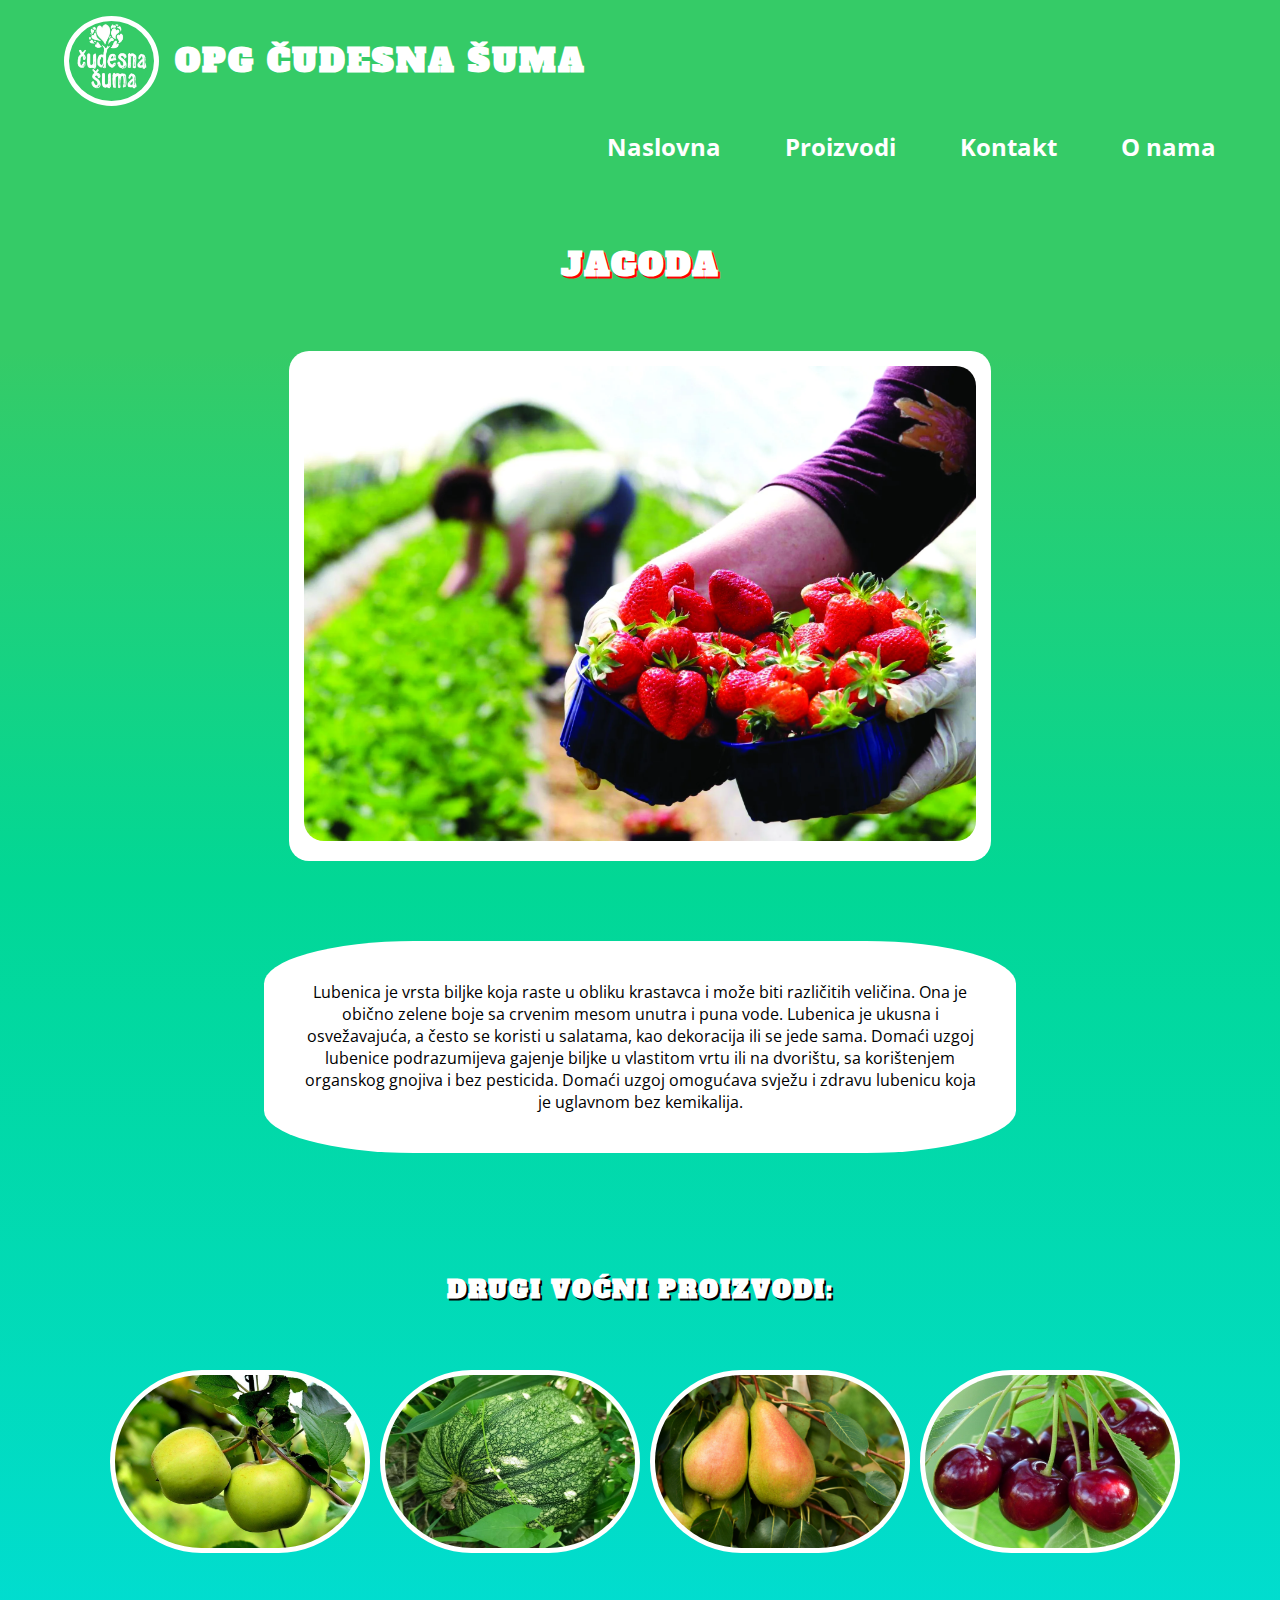
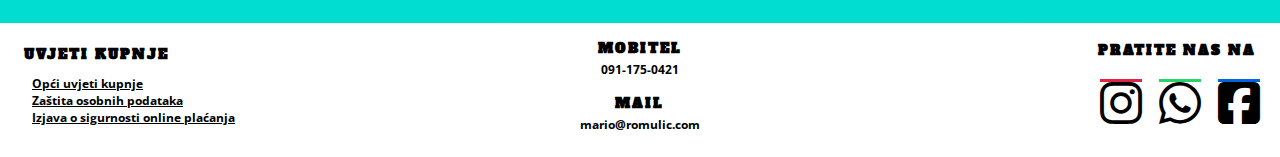
<file: straniceProizvoda/jagoda.html>
<!DOCTYPE html>
<html>
<head>
    <title>Page Title</title>
    <link rel="stylesheet" href="../css/main.css">
    <link rel="stylesheet" href="../css/navigation.css">
    <link rel="stylesheet" href="../css/button.css">
    <link rel="stylesheet" href="../css/footer.css">
    <link rel="stylesheet" href="../css/socialMedia_footer.css">
    <link rel="stylesheet" href="../css/zasebanProizvod.css">
    <link rel='stylesheet' href='https://cdnjs.cloudflare.com/ajax/libs/font-awesome/6.1.1/css/all.min.css'>
</head>
<body>
    <nav class="nav" >

        <div class="nav-logo-wrapper">
            <img  class="logo" src="../img/opg.png" width="100%" alt="Site Logo">
            <h1>OPG ČUDESNA ŠUMA</h1>
        </div>
        
        <div class="nav-toggler-wrapper">
            <button class="button-hamburger" aria-label="Open/Close Navigation" aria-controls="primary-navigation" aria-expanded="false">
                <svg fill="var(--button-color)" class="hamburger" viewBox="0 0 100 100" width="100%">
                    <rect class="line top" width="80%" height="10%" x="10" y="25" rx="5"></rect>
                    <rect class="line middle" width="80%" height="10%" x="10" y="45" rx="5"></rect>
                    <rect class="line bottom" width="80%" height="10%" x="10" y="65" rx="5"></rect>
                </svg>
            </button>
        </div>

        <div class="nav-list-wrapper">
            <ul class="nav-list">
                <li class="nav-list-item">
                    <a class="linkNAV" href="../index.html">Naslovna</a>
                </li>
                <li class="nav-list-item">
                    <a class="linkNAV" href="../proizvodi.html">Proizvodi</a>
                </li>
                <li class="nav-list-item">
                    <a class="linkNAV" href="../kontakt.html">Kontakt</a>
                </li>
                <li class="nav-list-item">
                    <a class="linkNAV" href="../O_nama.html">O nama</a>
                </li>
            </ul>
        </div>     
        <script src="../js/hamburgerButton.js"></script>
    </nav>
    
    <main>
        <section class="glavniProizvod">
            <h1>JAGODA</h1>
            <div class="picture">
                <img class="main-pic" src="../img/voce/jagoda.webp" alt="Main Picture">
            </div>
            <p class ="opis">
                Lubenica je vrsta biljke koja raste u obliku krastavca i može biti različitih veličina. 
                Ona je obično zelene boje sa crvenim mesom unutra i puna vode. 
                Lubenica je ukusna i osvežavajuća, a često se koristi u salatama, kao dekoracija ili se jede sama. 
                Domaći uzgoj lubenice podrazumijeva gajenje biljke u vlastitom vrtu ili na dvorištu, sa korištenjem organskog gnojiva i bez pesticida. 
                Domaći uzgoj omogućava svježu i zdravu lubenicu koja je uglavnom bez kemikalija.
            </p>
            <section class="ostaliProizvodi">
                <h2>DRUGI VOĆNI PROIZVODI:</h2>
                <div class="ostaleSlike">
                    <a href="jabuka.html"><img class="side-pic" src="../img/voce/jabuka.jpg" alt="Picture"></a>
                    <a href="lubenica.html"><img class="side-pic" src="../img/voce/lubenica.jpg" alt="Picture"></a>
                    <a href="kruska.html"><img class="side-pic" src="../img/voce/kruska.jpg" alt="Picture"></a>
                    <a href="tresnja.html"><img class="side-pic" src="../img/voce/tresnja.jpg" alt="Picture"></a>
                </div>
            </section>
        </section>
        
        
    </main>

    <footer>
        <!-- Uvjeti Kupnje...-->
        <div class="UvjetiKupnje">
            <h5>UVJETI KUPNJE</h5>
            <div class="footer_info">
                <ul>
                    <li><a href="">Opći uvjeti kupnje</a></li>
                    <li><a href="">Zaštita osobnih podataka</a></li>
                    <li><a href="">Izjava o sigurnosti online plaćanja</a></li>
                </ul>
        
            </div>
        </div>

        <!-- kontakt...-->
        <div class="kontakt">
            <div class="mobitel">
                <h5>MOBITEL</h5>
                <p class="footer_info">091-175-0421</p>
            </div>
            <div class="mail">
                <h5>MAIL</h5>
                <p class="footer_info">mario@romulic.com</p>
            </div>
        </div>
        <!-- pratite nas na-->
        <div class="Media">
            <h5>PRATITE NAS NA</h5>
            <ul class ="socialMedia">
                <li><a href="#"><i class="fa-brands fa-instagram instagram"></i></a></li>
                <li><a href="#"><i class="fa-brands fa-whatsapp whatsapp"></i></a></li>
                <li class="facebook"><a href="#"><i class="fa-brands fa-facebook-square facebook"></i></a></li>
            </ul>
            
        </div>
        
    </footer>
</body>
</html>
</file>
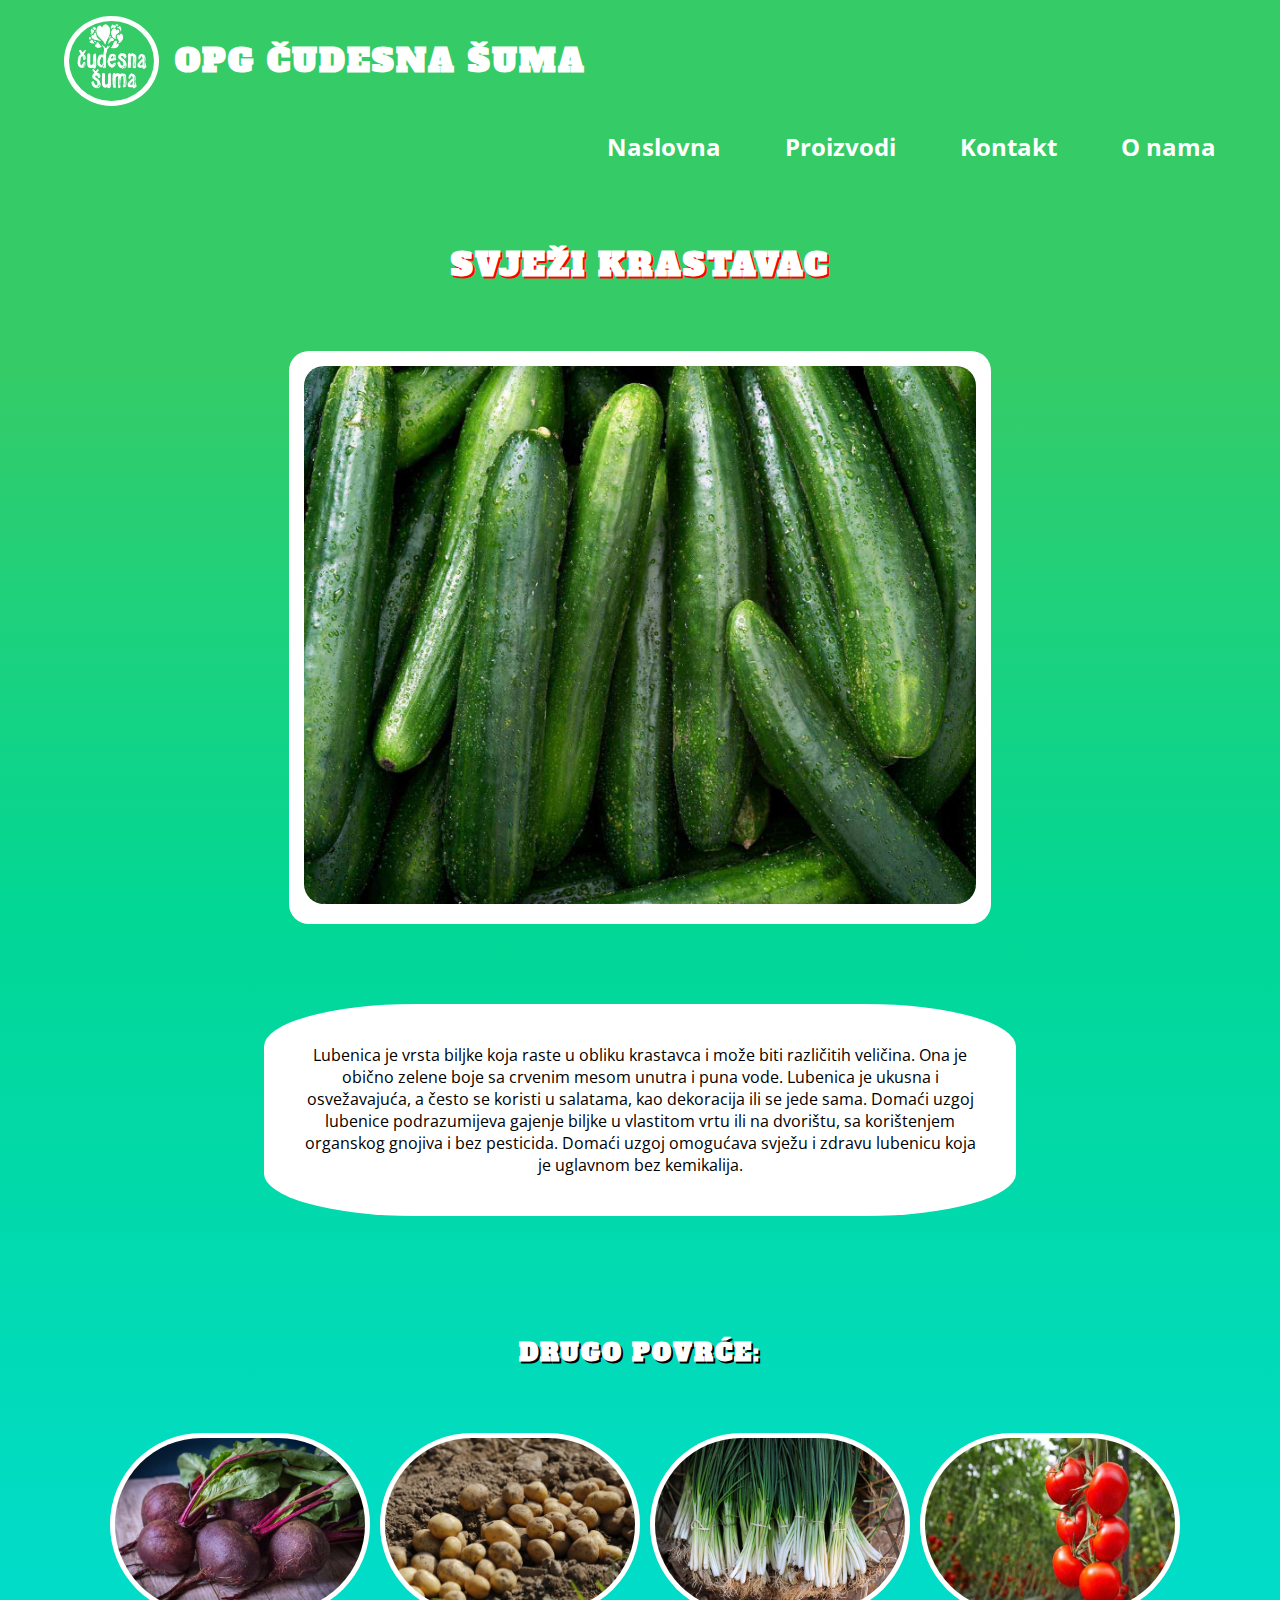
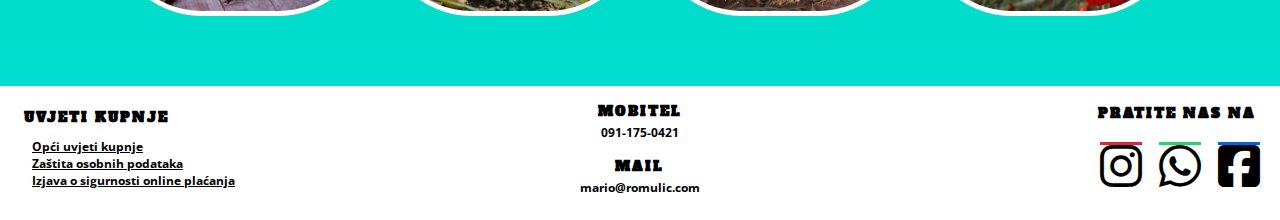
<file: straniceProizvoda/krastavac.html>
<!DOCTYPE html>
<html>
<head>
    <title>Page Title</title>
    <link rel="stylesheet" href="../css/main.css">
    <link rel="stylesheet" href="../css/navigation.css">
    <link rel="stylesheet" href="../css/button.css">
    <link rel="stylesheet" href="../css/footer.css">
    <link rel="stylesheet" href="../css/socialMedia_footer.css">
    <link rel="stylesheet" href="../css/zasebanProizvod.css">
    <link rel='stylesheet' href='https://cdnjs.cloudflare.com/ajax/libs/font-awesome/6.1.1/css/all.min.css'>
</head>
<body>
    <nav class="nav" >

        <div class="nav-logo-wrapper">
            <img  class="logo" src="../img/opg.png" width="100%" alt="Site Logo">
            <h1>OPG ČUDESNA ŠUMA</h1>
        </div>
        
        <div class="nav-toggler-wrapper">
            <button class="button-hamburger" aria-label="Open/Close Navigation" aria-controls="primary-navigation" aria-expanded="false">
                <svg fill="var(--button-color)" class="hamburger" viewBox="0 0 100 100" width="100%">
                    <rect class="line top" width="80%" height="10%" x="10" y="25" rx="5"></rect>
                    <rect class="line middle" width="80%" height="10%" x="10" y="45" rx="5"></rect>
                    <rect class="line bottom" width="80%" height="10%" x="10" y="65" rx="5"></rect>
                </svg>
            </button>
        </div>

        <div class="nav-list-wrapper">
            <ul class="nav-list">
                <li class="nav-list-item">
                    <a class="linkNAV" href="../index.html">Naslovna</a>
                </li>
                <li class="nav-list-item">
                    <a class="linkNAV" href="../proizvodi.html">Proizvodi</a>
                </li>
                <li class="nav-list-item">
                    <a class="linkNAV" href="../kontakt.html">Kontakt</a>
                </li>
                <li class="nav-list-item">
                    <a class="linkNAV" href="../O_nama.html">O nama</a>
                </li>
            </ul>
        </div>      
        <script src="../js/hamburgerButton.js"></script>
    </nav>
    
    <main>
        <section class="glavniProizvod">
            <h1>SVJEŽI KRASTAVAC</h1>
            <div class="picture">
                <img class="main-pic" src="../img/povrce/krastavac.jpg" alt="Main Picture">
            </div>
            <p class ="opis">
                Lubenica je vrsta biljke koja raste u obliku krastavca i može biti različitih veličina. 
                Ona je obično zelene boje sa crvenim mesom unutra i puna vode. 
                Lubenica je ukusna i osvežavajuća, a često se koristi u salatama, kao dekoracija ili se jede sama. 
                Domaći uzgoj lubenice podrazumijeva gajenje biljke u vlastitom vrtu ili na dvorištu, sa korištenjem organskog gnojiva i bez pesticida. 
                Domaći uzgoj omogućava svježu i zdravu lubenicu koja je uglavnom bez kemikalija.
            </p>
            <section class="ostaliProizvodi">
                <h2>DRUGO POVRĆE:</h2>
                <div class="ostaleSlike">
                    <a href="cikla.html"><img class="side-pic" src="../img/povrce/cikla.jpg" alt="Picture"></a>
                    <a href="krumpir.html"><img class="side-pic" src="../img/povrce/krumpir.jpg" alt="Picture"></a>
                    <a href="mladiLuk.html"><img class="side-pic" src="../img/povrce/mladiLuk.jpg" alt="Picture"></a>
                    <a href="paradajz.html"><img class="side-pic" src="../img/povrce/PARADAJZ.jpg" alt="Picture"></a>
                </div>
            </section>
        </section>
        
        
    </main>

    <footer>
        <!-- Uvjeti Kupnje...-->
        <div class="UvjetiKupnje">
            <h5>UVJETI KUPNJE</h5>
            <div class="footer_info">
                <ul>
                    <li><a href="">Opći uvjeti kupnje</a></li>
                    <li><a href="">Zaštita osobnih podataka</a></li>
                    <li><a href="">Izjava o sigurnosti online plaćanja</a></li>
                </ul>
        
            </div>
        </div>

        <!-- kontakt...-->
        <div class="kontakt">
            <div class="mobitel">
                <h5>MOBITEL</h5>
                <p class="footer_info">091-175-0421</p>
            </div>
            <div class="mail">
                <h5>MAIL</h5>
                <p class="footer_info">mario@romulic.com</p>
            </div>
        </div>
        <!-- pratite nas na-->
        <div class="Media">
            <h5>PRATITE NAS NA</h5>
            <ul class ="socialMedia">
                <li><a href="#"><i class="fa-brands fa-instagram instagram"></i></a></li>
                <li><a href="#"><i class="fa-brands fa-whatsapp whatsapp"></i></a></li>
                <li class="facebook"><a href="#"><i class="fa-brands fa-facebook-square facebook"></i></a></li>
            </ul>
            
        </div>
        
    </footer>
</body>
</html>
</file>
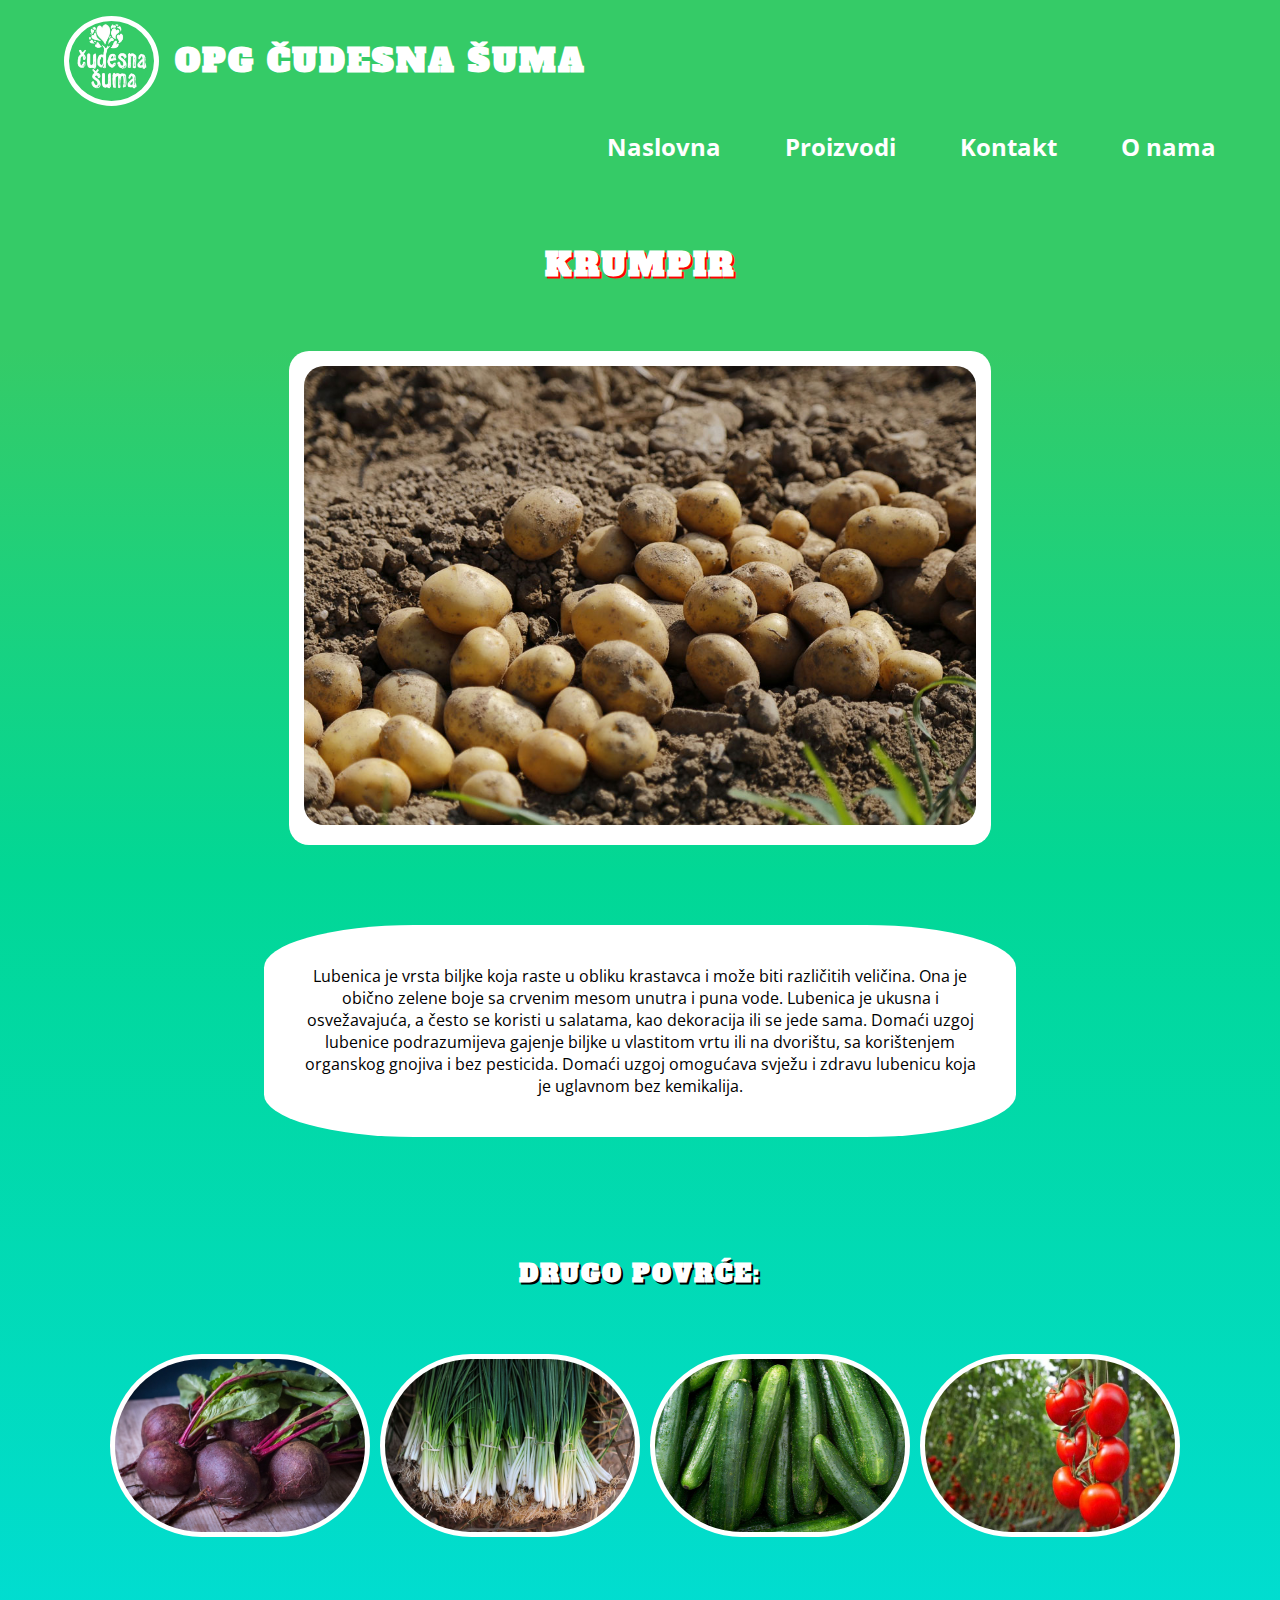
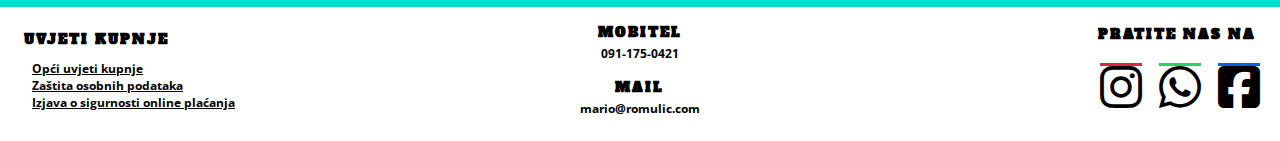
<file: straniceProizvoda/krumpir.html>
<!DOCTYPE html>
<html>
<head>
    <title>Page Title</title>
    <link rel="stylesheet" href="../css/main.css">
    <link rel="stylesheet" href="../css/navigation.css">
    <link rel="stylesheet" href="../css/button.css">
    <link rel="stylesheet" href="../css/footer.css">
    <link rel="stylesheet" href="../css/socialMedia_footer.css">
    <link rel="stylesheet" href="../css/zasebanProizvod.css">
    <link rel='stylesheet' href='https://cdnjs.cloudflare.com/ajax/libs/font-awesome/6.1.1/css/all.min.css'>
</head>
<body>
    <nav class="nav" >

        <div class="nav-logo-wrapper">
            <img  class="logo" src="../img/opg.png" width="100%" alt="Site Logo">
            <h1>OPG ČUDESNA ŠUMA</h1>
        </div>
        
        <div class="nav-toggler-wrapper">
            <button class="button-hamburger" aria-label="Open/Close Navigation" aria-controls="primary-navigation" aria-expanded="false">
                <svg fill="var(--button-color)" class="hamburger" viewBox="0 0 100 100" width="100%">
                    <rect class="line top" width="80%" height="10%" x="10" y="25" rx="5"></rect>
                    <rect class="line middle" width="80%" height="10%" x="10" y="45" rx="5"></rect>
                    <rect class="line bottom" width="80%" height="10%" x="10" y="65" rx="5"></rect>
                </svg>
            </button>
        </div>

        <div class="nav-list-wrapper">
            <ul class="nav-list">
                <li class="nav-list-item">
                    <a class="linkNAV" href="../index.html">Naslovna</a>
                </li>
                <li class="nav-list-item">
                    <a class="linkNAV" href="../proizvodi.html">Proizvodi</a>
                </li>
                <li class="nav-list-item">
                    <a class="linkNAV" href="../kontakt.html">Kontakt</a>
                </li>
                <li class="nav-list-item">
                    <a class="linkNAV" href="../O_nama.html">O nama</a>
                </li>
            </ul>
        </div>     
        <script src="../js/hamburgerButton.js"></script>
    </nav>
    
    <main>
        <section class="glavniProizvod">
            <h1>KRUMPIR</h1>
            <div class="picture">
                <img class="main-pic" src="../img/povrce/krumpir.jpg" alt="Main Picture">
            </div>
            <p class ="opis">
                Lubenica je vrsta biljke koja raste u obliku krastavca i može biti različitih veličina. 
                Ona je obično zelene boje sa crvenim mesom unutra i puna vode. 
                Lubenica je ukusna i osvežavajuća, a često se koristi u salatama, kao dekoracija ili se jede sama. 
                Domaći uzgoj lubenice podrazumijeva gajenje biljke u vlastitom vrtu ili na dvorištu, sa korištenjem organskog gnojiva i bez pesticida. 
                Domaći uzgoj omogućava svježu i zdravu lubenicu koja je uglavnom bez kemikalija.
            </p>
            <section class="ostaliProizvodi">
                <h2>DRUGO POVRĆE:</h2>
                <div class="ostaleSlike">
                    <a href="cikla.html"><img class="side-pic" src="../img/povrce/cikla.jpg" alt="Picture"></a>
                    <a href="mladiLuk.html"><img class="side-pic" src="../img/povrce/mladiLuk.jpg" alt="Picture"></a>
                    <a href="krastavac.html"><img class="side-pic" src="../img/povrce/krastavac.jpg" alt="Picture"></a>
                    <a href="paradajz.html"><img class="side-pic" src="../img/povrce/PARADAJZ.jpg" alt="Picture"></a>
                </div>
            </section>
        </section>
        
        
    </main>

    <footer>
        <!-- Uvjeti Kupnje...-->
        <div class="UvjetiKupnje">
            <h5>UVJETI KUPNJE</h5>
            <div class="footer_info">
                <ul>
                    <li><a href="">Opći uvjeti kupnje</a></li>
                    <li><a href="">Zaštita osobnih podataka</a></li>
                    <li><a href="">Izjava o sigurnosti online plaćanja</a></li>
                </ul>
        
            </div>
        </div>

        <!-- kontakt...-->
        <div class="kontakt">
            <div class="mobitel">
                <h5>MOBITEL</h5>
                <p class="footer_info">091-175-0421</p>
            </div>
            <div class="mail">
                <h5>MAIL</h5>
                <p class="footer_info">mario@romulic.com</p>
            </div>
        </div>
        <!-- pratite nas na-->
        <div class="Media">
            <h5>PRATITE NAS NA</h5>
            <ul class ="socialMedia">
                <li><a href="#"><i class="fa-brands fa-instagram instagram"></i></a></li>
                <li><a href="#"><i class="fa-brands fa-whatsapp whatsapp"></i></a></li>
                <li class="facebook"><a href="#"><i class="fa-brands fa-facebook-square facebook"></i></a></li>
            </ul>
            
        </div>
        
    </footer>
</body>
</html>
</file>
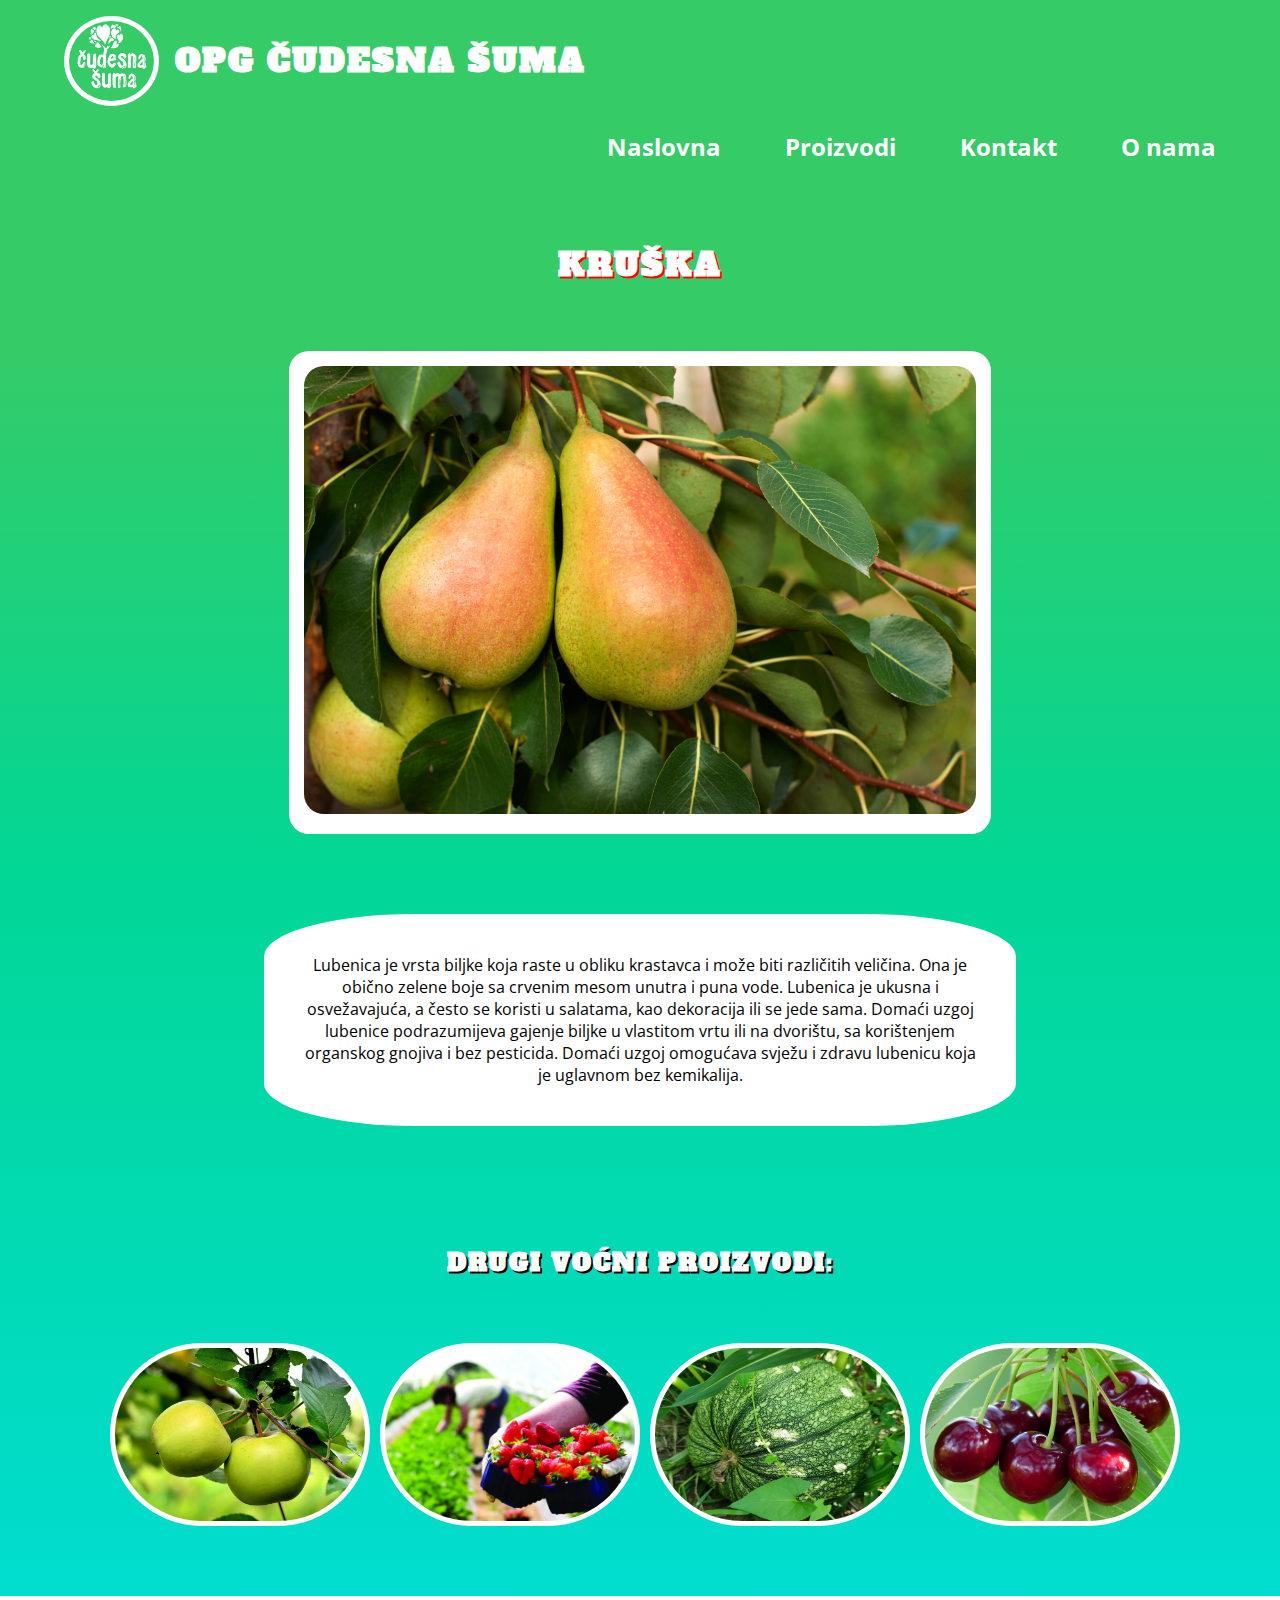
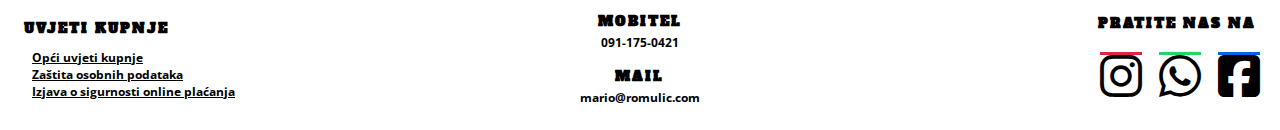
<file: straniceProizvoda/kruska.html>
<!DOCTYPE html>
<html>
<head>
    <title>Page Title</title>
    <link rel="stylesheet" href="../css/main.css">
    <link rel="stylesheet" href="../css/navigation.css">
    <link rel="stylesheet" href="../css/button.css">
    <link rel="stylesheet" href="../css/footer.css">
    <link rel="stylesheet" href="../css/socialMedia_footer.css">
    <link rel="stylesheet" href="../css/zasebanProizvod.css">
    <link rel='stylesheet' href='https://cdnjs.cloudflare.com/ajax/libs/font-awesome/6.1.1/css/all.min.css'>
</head>
<body>
    <nav class="nav" >

        <div class="nav-logo-wrapper">
            <img  class="logo" src="../img/opg.png" width="100%" alt="Site Logo">
            <h1>OPG ČUDESNA ŠUMA</h1>
        </div>
        
        <div class="nav-toggler-wrapper">
            <button class="button-hamburger" aria-label="Open/Close Navigation" aria-controls="primary-navigation" aria-expanded="false">
                <svg fill="var(--button-color)" class="hamburger" viewBox="0 0 100 100" width="100%">
                    <rect class="line top" width="80%" height="10%" x="10" y="25" rx="5"></rect>
                    <rect class="line middle" width="80%" height="10%" x="10" y="45" rx="5"></rect>
                    <rect class="line bottom" width="80%" height="10%" x="10" y="65" rx="5"></rect>
                </svg>
            </button>
        </div>

        <div class="nav-list-wrapper">
            <ul class="nav-list">
                <li class="nav-list-item">
                    <a class="linkNAV" href="../index.html">Naslovna</a>
                </li>
                <li class="nav-list-item">
                    <a class="linkNAV" href="../proizvodi.html">Proizvodi</a>
                </li>
                <li class="nav-list-item">
                    <a class="linkNAV" href="../kontakt.html">Kontakt</a>
                </li>
                <li class="nav-list-item">
                    <a class="linkNAV" href="../O_nama.html">O nama</a>
                </li>
            </ul>
        </div>     
        <script src="../js/hamburgerButton.js"></script>
    </nav>
    
    <main>
        <section class="glavniProizvod">
            <h1>KRUŠKA</h1>
            <div class="picture">
                <img class="main-pic" src="../img/voce/kruska.jpg" alt="Main Picture">
            </div>
            <p class ="opis">
                Lubenica je vrsta biljke koja raste u obliku krastavca i može biti različitih veličina. 
                Ona je obično zelene boje sa crvenim mesom unutra i puna vode. 
                Lubenica je ukusna i osvežavajuća, a često se koristi u salatama, kao dekoracija ili se jede sama. 
                Domaći uzgoj lubenice podrazumijeva gajenje biljke u vlastitom vrtu ili na dvorištu, sa korištenjem organskog gnojiva i bez pesticida. 
                Domaći uzgoj omogućava svježu i zdravu lubenicu koja je uglavnom bez kemikalija.
            </p>
            <section class="ostaliProizvodi">
                <h2>DRUGI VOĆNI PROIZVODI:</h2>
                <div class="ostaleSlike">
                    <a href="jabuka.html"><img class="side-pic" src="../img/voce/jabuka.jpg" alt="Picture"></a>
                    <a href="jagoda.html"><img class="side-pic" src="../img/voce/jagoda.webp" alt="Picture"></a>
                    <a href="lubenica.html"><img class="side-pic" src="../img/voce/lubenica.jpg" alt="Picture"></a>
                    <a href="tresnja.html"><img class="side-pic" src="../img/voce/tresnja.jpg" alt="Picture"></a>
                </div>
            </section>
        </section>
        
        
    </main>

    <footer>
        <!-- Uvjeti Kupnje...-->
        <div class="UvjetiKupnje">
            <h5>UVJETI KUPNJE</h5>
            <div class="footer_info">
                <ul>
                    <li><a href="">Opći uvjeti kupnje</a></li>
                    <li><a href="">Zaštita osobnih podataka</a></li>
                    <li><a href="">Izjava o sigurnosti online plaćanja</a></li>
                </ul>
        
            </div>
        </div>

        <!-- kontakt...-->
        <div class="kontakt">
            <div class="mobitel">
                <h5>MOBITEL</h5>
                <p class="footer_info">091-175-0421</p>
            </div>
            <div class="mail">
                <h5>MAIL</h5>
                <p class="footer_info">mario@romulic.com</p>
            </div>
        </div>
        <!-- pratite nas na-->
        <div class="Media">
            <h5>PRATITE NAS NA</h5>
            <ul class ="socialMedia">
                <li><a href="#"><i class="fa-brands fa-instagram instagram"></i></a></li>
                <li><a href="#"><i class="fa-brands fa-whatsapp whatsapp"></i></a></li>
                <li class="facebook"><a href="#"><i class="fa-brands fa-facebook-square facebook"></i></a></li>
            </ul>
            
        </div>
        
    </footer>
</body>
</html>
</file>
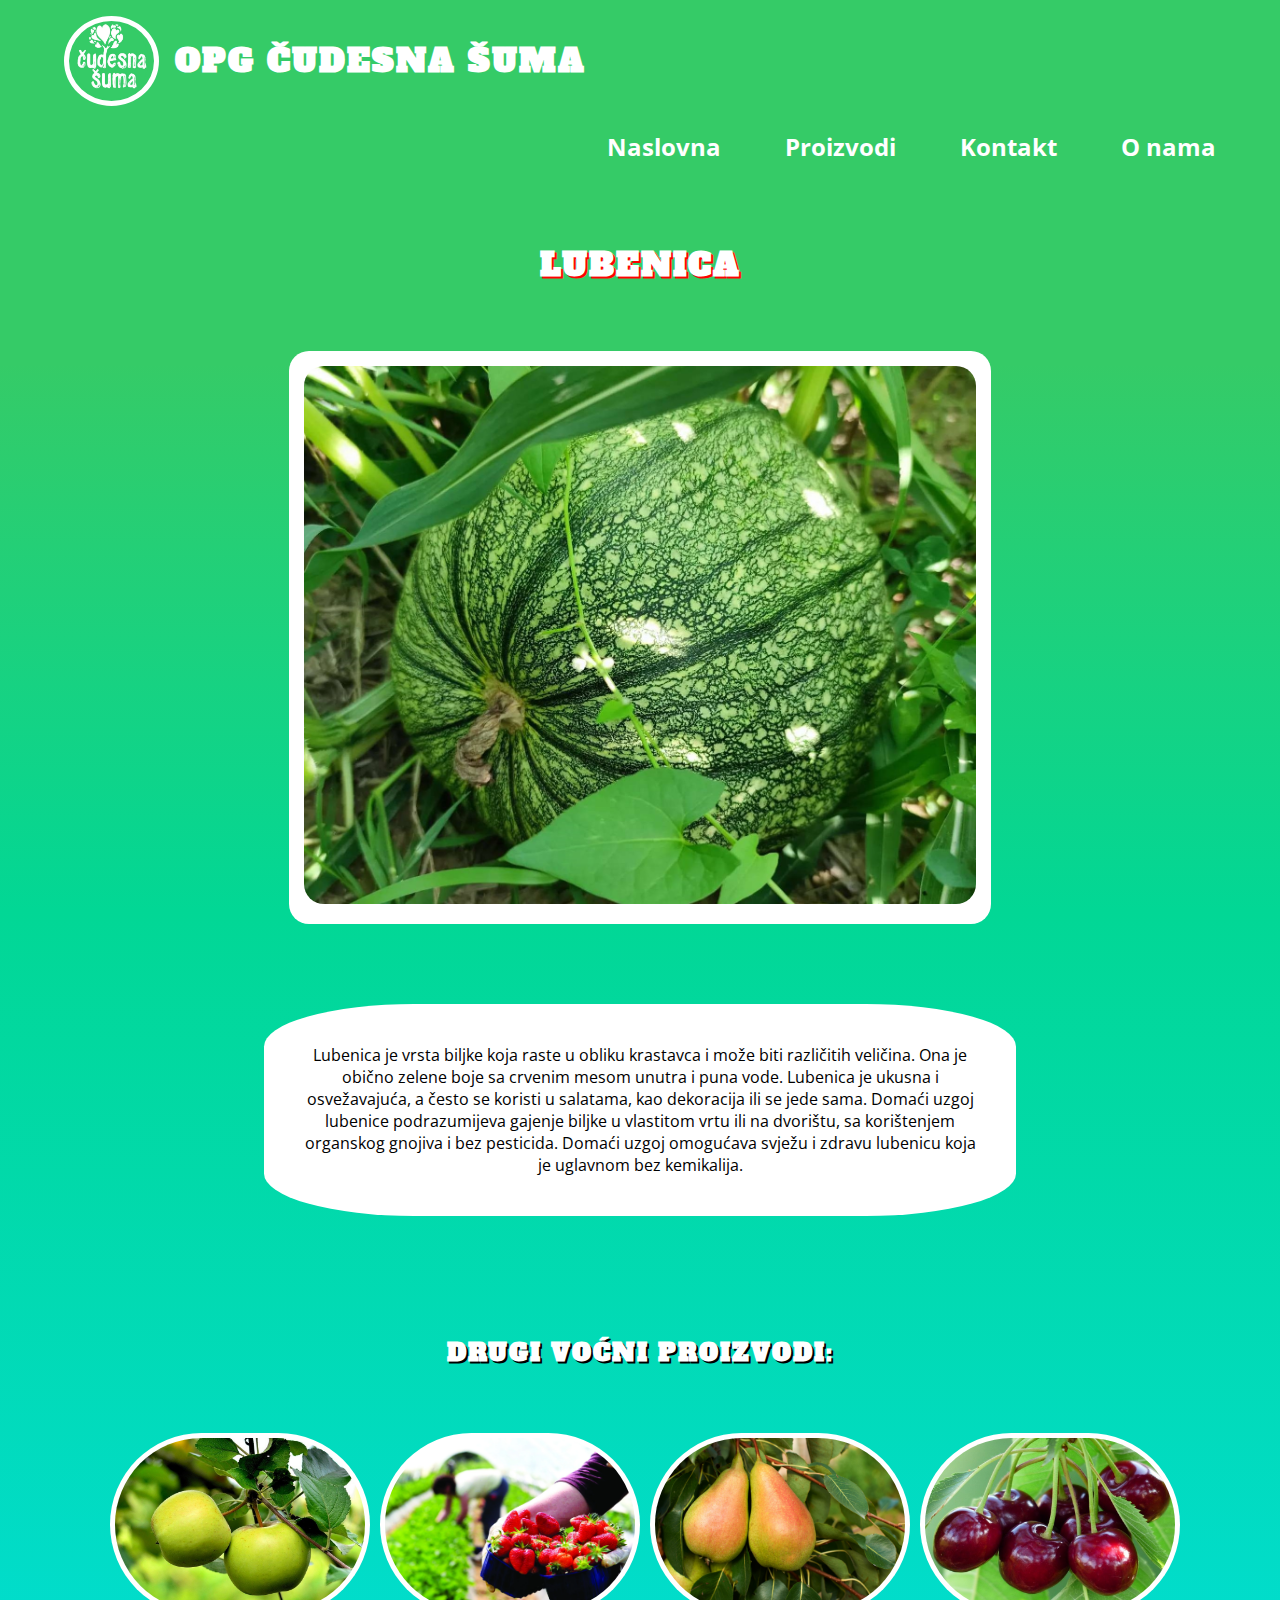
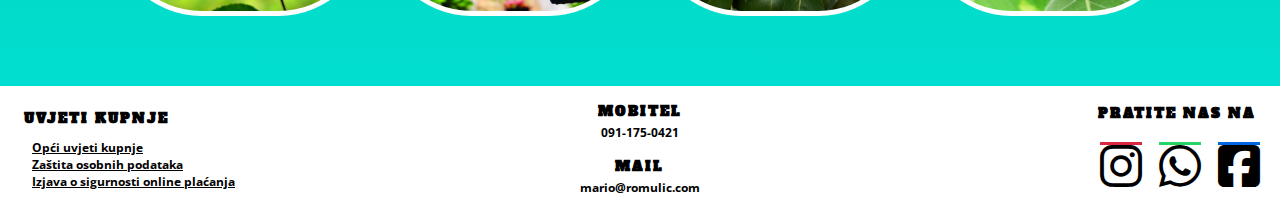
<file: straniceProizvoda/lubenica.html>
<!DOCTYPE html>
<html>
<head>
    <title>Page Title</title>
    <link rel="stylesheet" href="../css/main.css">
    <link rel="stylesheet" href="../css/navigation.css">
    <link rel="stylesheet" href="../css/button.css">
    <link rel="stylesheet" href="../css/footer.css">
    <link rel="stylesheet" href="../css/socialMedia_footer.css">
    <link rel="stylesheet" href="../css/zasebanProizvod.css">
    <link rel='stylesheet' href='https://cdnjs.cloudflare.com/ajax/libs/font-awesome/6.1.1/css/all.min.css'>
</head>
<body>
    <nav class="nav" >

        <div class="nav-logo-wrapper">
            <img  class="logo" src="../img/opg.png" width="100%" alt="Site Logo">
            <h1>OPG ČUDESNA ŠUMA</h1>
        </div>
        
        <div class="nav-toggler-wrapper">
            <button class="button-hamburger" aria-label="Open/Close Navigation" aria-controls="primary-navigation" aria-expanded="false">
                <svg fill="var(--button-color)" class="hamburger" viewBox="0 0 100 100" width="100%">
                    <rect class="line top" width="80%" height="10%" x="10" y="25" rx="5"></rect>
                    <rect class="line middle" width="80%" height="10%" x="10" y="45" rx="5"></rect>
                    <rect class="line bottom" width="80%" height="10%" x="10" y="65" rx="5"></rect>
                </svg>
            </button>
        </div>

        <div class="nav-list-wrapper">
            <ul class="nav-list">
                <li class="nav-list-item">
                    <a class="linkNAV" href="../index.html">Naslovna</a>
                </li>
                <li class="nav-list-item">
                    <a class="linkNAV" href="../proizvodi.html">Proizvodi</a>
                </li>
                <li class="nav-list-item">
                    <a class="linkNAV" href="../kontakt.html">Kontakt</a>
                </li>
                <li class="nav-list-item">
                    <a class="linkNAV" href="../O_nama.html">O nama</a>
                </li>
            </ul>
        </div>   
        <script src="../js/hamburgerButton.js"></script>
    </nav>
    
    <main>
        <section class="glavniProizvod">
            <h1>LUBENICA</h1>
            <div class="picture">
                <img class="main-pic" src="../img/voce/lubenica.jpg" alt="Main Picture">
            </div>
            <p class ="opis">
                Lubenica je vrsta biljke koja raste u obliku krastavca i može biti različitih veličina. 
                Ona je obično zelene boje sa crvenim mesom unutra i puna vode. 
                Lubenica je ukusna i osvežavajuća, a često se koristi u salatama, kao dekoracija ili se jede sama. 
                Domaći uzgoj lubenice podrazumijeva gajenje biljke u vlastitom vrtu ili na dvorištu, sa korištenjem organskog gnojiva i bez pesticida. 
                Domaći uzgoj omogućava svježu i zdravu lubenicu koja je uglavnom bez kemikalija.
            </p>
            <section class="ostaliProizvodi">
                <h2>DRUGI VOĆNI PROIZVODI:</h2>
                <div class="ostaleSlike">
                    <a href="jabuka.html"><img class="side-pic" src="../img/voce/jabuka.jpg" alt="Picture"></a>
                    <a href="jagoda.html"><img class="side-pic" src="../img/voce/jagoda.webp" alt="Picture"></a>
                    <a href="kruska.html"><img class="side-pic" src="../img/voce/kruska.jpg" alt="Picture"></a>
                    <a href="tresnja.html"><img class="side-pic" src="../img/voce/tresnja.jpg" alt="Picture"></a>
                </div>
            </section>
        </section>
        
        
    </main>

    <footer>
        <!-- Uvjeti Kupnje...-->
        <div class="UvjetiKupnje">
            <h5>UVJETI KUPNJE</h5>
            <div class="footer_info">
                <ul>
                    <li><a href="">Opći uvjeti kupnje</a></li>
                    <li><a href="">Zaštita osobnih podataka</a></li>
                    <li><a href="">Izjava o sigurnosti online plaćanja</a></li>
                </ul>
        
            </div>
        </div>

        <!-- kontakt...-->
        <div class="kontakt">
            <div class="mobitel">
                <h5>MOBITEL</h5>
                <p class="footer_info">091-175-0421</p>
            </div>
            <div class="mail">
                <h5>MAIL</h5>
                <p class="footer_info">mario@romulic.com</p>
            </div>
        </div>
        <!-- pratite nas na-->
        <div class="Media">
            <h5>PRATITE NAS NA</h5>
            <ul class ="socialMedia">
                <li><a href="#"><i class="fa-brands fa-instagram instagram"></i></a></li>
                <li><a href="#"><i class="fa-brands fa-whatsapp whatsapp"></i></a></li>
                <li class="facebook"><a href="#"><i class="fa-brands fa-facebook-square facebook"></i></a></li>
            </ul>
            
        </div>
        
    </footer>
</body>
</html>
</file>
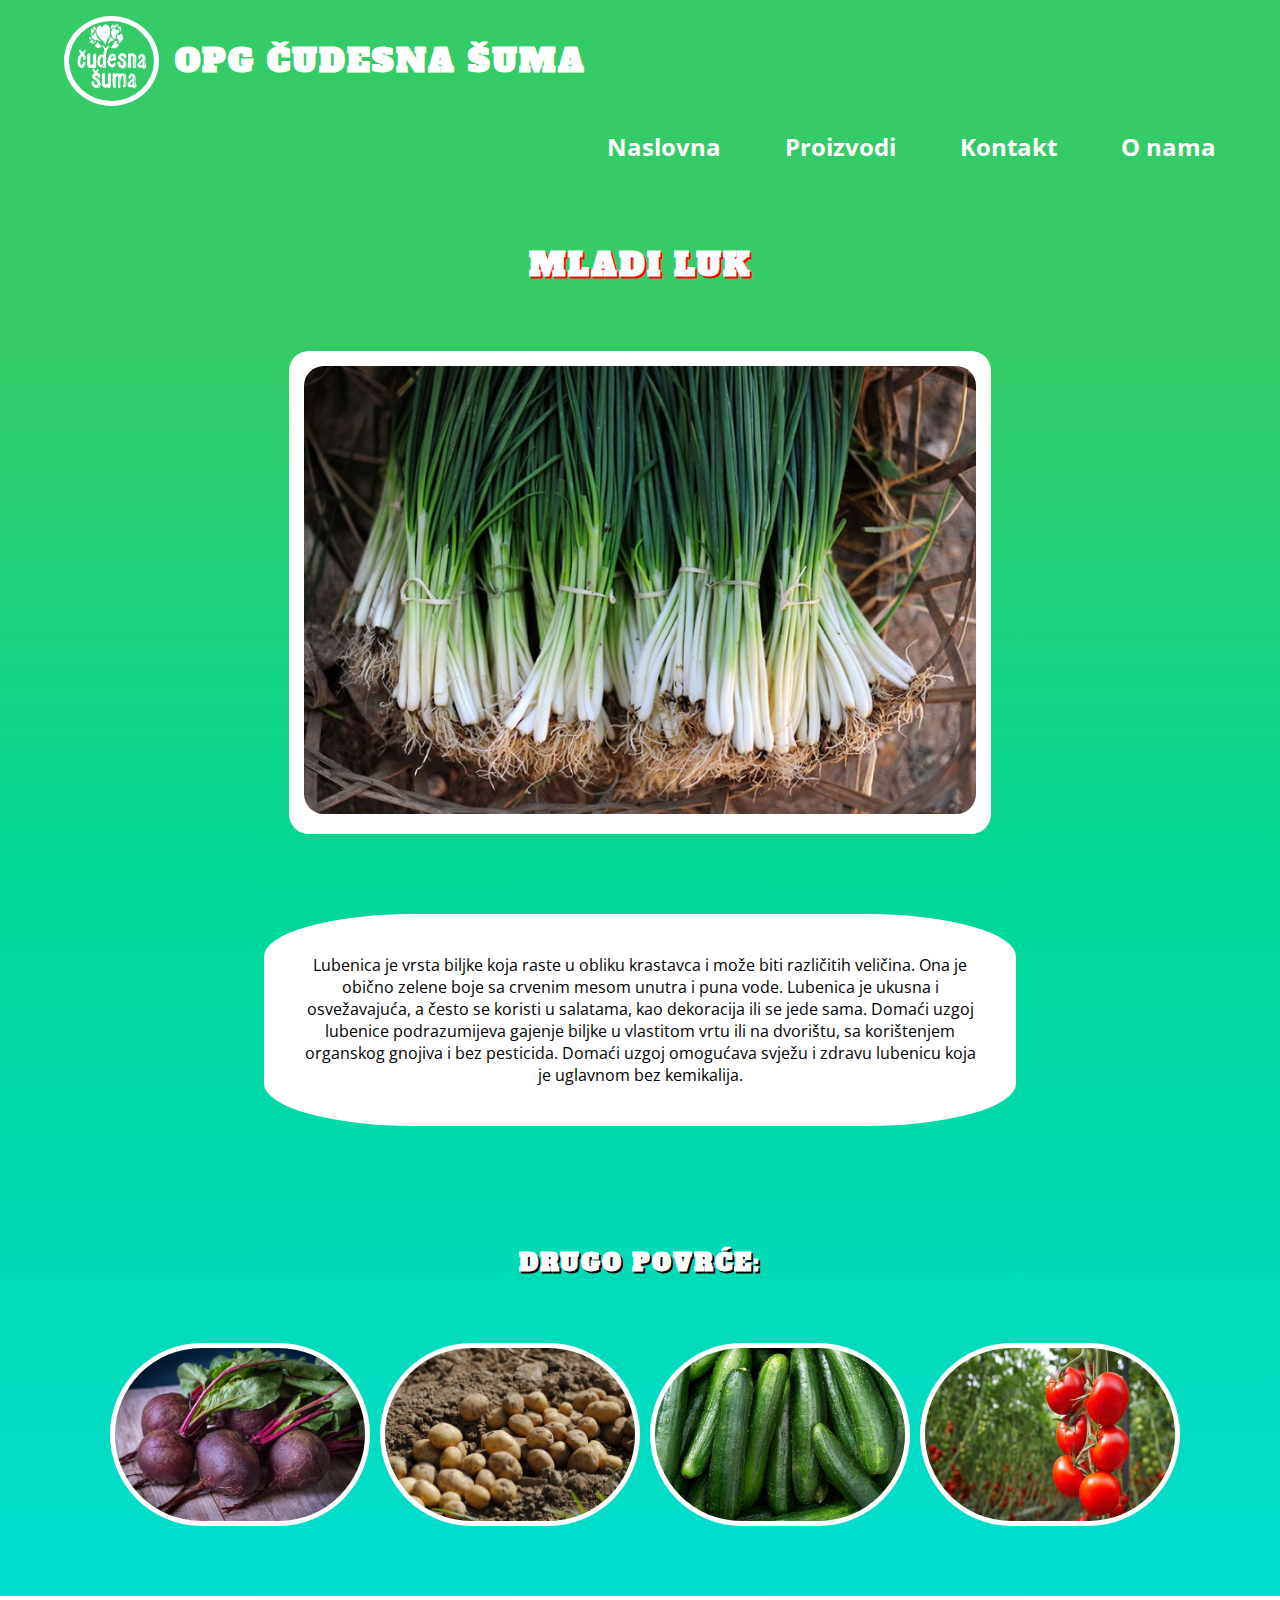
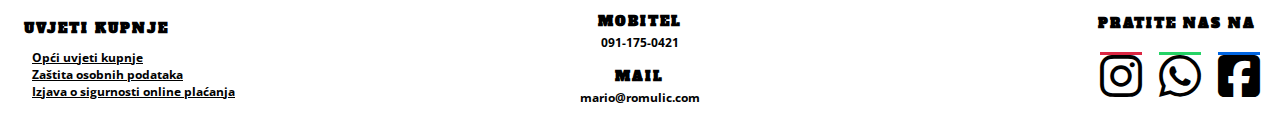
<file: straniceProizvoda/mladiLuk.html>
<!DOCTYPE html>
<html>
<head>
    <title>Page Title</title>
    <link rel="stylesheet" href="../css/main.css">
    <link rel="stylesheet" href="../css/navigation.css">
    <link rel="stylesheet" href="../css/button.css">
    <link rel="stylesheet" href="../css/footer.css">
    <link rel="stylesheet" href="../css/socialMedia_footer.css">
    <link rel="stylesheet" href="../css/zasebanProizvod.css">
    <link rel='stylesheet' href='https://cdnjs.cloudflare.com/ajax/libs/font-awesome/6.1.1/css/all.min.css'>
</head>
<body>
    <nav class="nav" >

        <div class="nav-logo-wrapper">
            <img  class="logo" src="../img/opg.png" width="100%" alt="Site Logo">
            <h1>OPG ČUDESNA ŠUMA</h1>
        </div>
        
        <div class="nav-toggler-wrapper">
            <button class="button-hamburger" aria-label="Open/Close Navigation" aria-controls="primary-navigation" aria-expanded="false">
                <svg fill="var(--button-color)" class="hamburger" viewBox="0 0 100 100" width="100%">
                    <rect class="line top" width="80%" height="10%" x="10" y="25" rx="5"></rect>
                    <rect class="line middle" width="80%" height="10%" x="10" y="45" rx="5"></rect>
                    <rect class="line bottom" width="80%" height="10%" x="10" y="65" rx="5"></rect>
                </svg>
            </button>
        </div>

        <div class="nav-list-wrapper">
            <ul class="nav-list">
                <li class="nav-list-item">
                    <a class="linkNAV" href="../index.html">Naslovna</a>
                </li>
                <li class="nav-list-item">
                    <a class="linkNAV" href="../proizvodi.html">Proizvodi</a>
                </li>
                <li class="nav-list-item">
                    <a class="linkNAV" href="../kontakt.html">Kontakt</a>
                </li>
                <li class="nav-list-item">
                    <a class="linkNAV" href="../O_nama.html">O nama</a>
                </li>
            </ul>
        </div>   
        <script src="../js/hamburgerButton.js"></script>
    </nav>
    
    <main>
        <section class="glavniProizvod">
            <h1>MLADI LUK</h1>
            <div class="picture">
                <img class="main-pic" src="../img/povrce/mladiLuk.jpg" alt="Main Picture">
            </div>
            <p class ="opis">
                Lubenica je vrsta biljke koja raste u obliku krastavca i može biti različitih veličina. 
                Ona je obično zelene boje sa crvenim mesom unutra i puna vode. 
                Lubenica je ukusna i osvežavajuća, a često se koristi u salatama, kao dekoracija ili se jede sama. 
                Domaći uzgoj lubenice podrazumijeva gajenje biljke u vlastitom vrtu ili na dvorištu, sa korištenjem organskog gnojiva i bez pesticida. 
                Domaći uzgoj omogućava svježu i zdravu lubenicu koja je uglavnom bez kemikalija.
            </p>
            <section class="ostaliProizvodi">
                <h2>DRUGO POVRĆE:</h2>
                <div class="ostaleSlike">
                    <a href="cikla.html"><img class="side-pic" src="../img/povrce/cikla.jpg" alt="Picture"></a>
                    <a href="krumpir.html"><img class="side-pic" src="../img/povrce/krumpir.jpg" alt="Picture"></a>
                    <a href="krastavac.html"><img class="side-pic" src="../img/povrce/krastavac.jpg" alt="Picture"></a>
                    <a href="paradajz.html"><img class="side-pic" src="../img/povrce/PARADAJZ.jpg" alt="Picture"></a>
                </div>
            </section>
        </section>
        
        
    </main>

    <footer>
        <!-- Uvjeti Kupnje...-->
        <div class="UvjetiKupnje">
            <h5>UVJETI KUPNJE</h5>
            <div class="footer_info">
                <ul>
                    <li><a href="">Opći uvjeti kupnje</a></li>
                    <li><a href="">Zaštita osobnih podataka</a></li>
                    <li><a href="">Izjava o sigurnosti online plaćanja</a></li>
                </ul>
        
            </div>
        </div>

        <!-- kontakt...-->
        <div class="kontakt">
            <div class="mobitel">
                <h5>MOBITEL</h5>
                <p class="footer_info">091-175-0421</p>
            </div>
            <div class="mail">
                <h5>MAIL</h5>
                <p class="footer_info">mario@romulic.com</p>
            </div>
        </div>
        <!-- pratite nas na-->
        <div class="Media">
            <h5>PRATITE NAS NA</h5>
            <ul class ="socialMedia">
                <li><a href="#"><i class="fa-brands fa-instagram instagram"></i></a></li>
                <li><a href="#"><i class="fa-brands fa-whatsapp whatsapp"></i></a></li>
                <li class="facebook"><a href="#"><i class="fa-brands fa-facebook-square facebook"></i></a></li>
            </ul>
            
        </div>
        
    </footer>
</body>
</html>
</file>
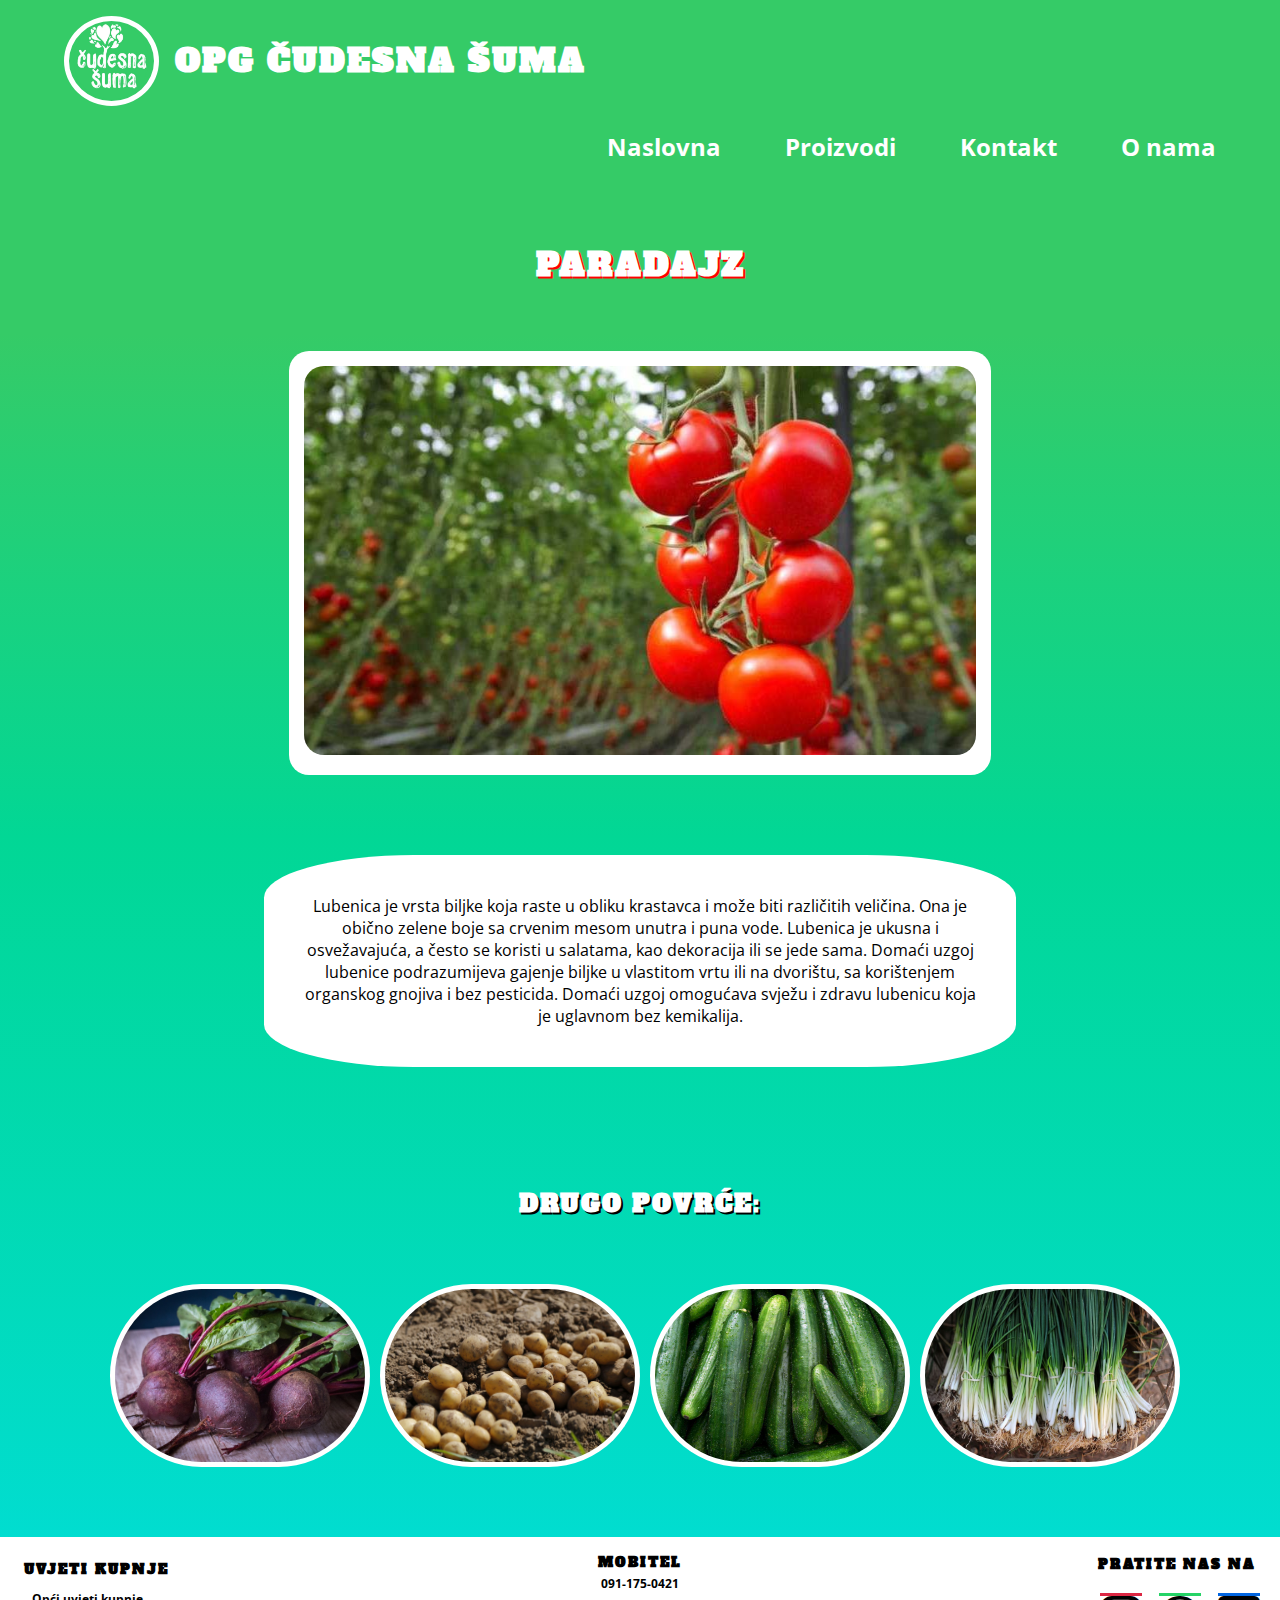
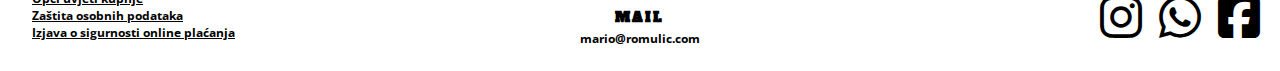
<file: straniceProizvoda/paradajz.html>
<!DOCTYPE html>
<html>
<head>
    <title>Page Title</title>
    <link rel="stylesheet" href="../css/main.css">
    <link rel="stylesheet" href="../css/navigation.css">
    <link rel="stylesheet" href="../css/button.css">
    <link rel="stylesheet" href="../css/footer.css">
    <link rel="stylesheet" href="../css/socialMedia_footer.css">
    <link rel="stylesheet" href="../css/zasebanProizvod.css">
    <link rel='stylesheet' href='https://cdnjs.cloudflare.com/ajax/libs/font-awesome/6.1.1/css/all.min.css'>
</head>
<body>
    <nav class="nav" >

        <div class="nav-logo-wrapper">
            <img  class="logo" src="../img/opg.png" width="100%" alt="Site Logo">
            <h1>OPG ČUDESNA ŠUMA</h1>
        </div>
        
        <div class="nav-toggler-wrapper">
            <button class="button-hamburger" aria-label="Open/Close Navigation" aria-controls="primary-navigation" aria-expanded="false">
                <svg fill="var(--button-color)" class="hamburger" viewBox="0 0 100 100" width="100%">
                    <rect class="line top" width="80%" height="10%" x="10" y="25" rx="5"></rect>
                    <rect class="line middle" width="80%" height="10%" x="10" y="45" rx="5"></rect>
                    <rect class="line bottom" width="80%" height="10%" x="10" y="65" rx="5"></rect>
                </svg>
            </button>
        </div>

        <div class="nav-list-wrapper">
            <ul class="nav-list">
                <li class="nav-list-item">
                    <a class="linkNAV" href="../index.html">Naslovna</a>
                </li>
                <li class="nav-list-item">
                    <a class="linkNAV" href="../proizvodi.html">Proizvodi</a>
                </li>
                <li class="nav-list-item">
                    <a class="linkNAV" href="../kontakt.html">Kontakt</a>
                </li>
                <li class="nav-list-item">
                    <a class="linkNAV" href="../O_nama.html">O nama</a>
                </li>
            </ul>
        </div>       
        <script src="../js/hamburgerButton.js"></script>
    </nav>
    
    <main>
        <section class="glavniProizvod">
            <h1>PARADAJZ</h1>
            <div class="picture">
                <img class="main-pic" src="../img/povrce/PARADAJZ.jpg" alt="Main Picture">
            </div>
            <p class ="opis">
                Lubenica je vrsta biljke koja raste u obliku krastavca i može biti različitih veličina. 
                Ona je obično zelene boje sa crvenim mesom unutra i puna vode. 
                Lubenica je ukusna i osvežavajuća, a često se koristi u salatama, kao dekoracija ili se jede sama. 
                Domaći uzgoj lubenice podrazumijeva gajenje biljke u vlastitom vrtu ili na dvorištu, sa korištenjem organskog gnojiva i bez pesticida. 
                Domaći uzgoj omogućava svježu i zdravu lubenicu koja je uglavnom bez kemikalija.
            </p>
            <section class="ostaliProizvodi">
                <h2>DRUGO POVRĆE:</h2>
                <div class="ostaleSlike">
                    <a href="cikla.html"><img class="side-pic" src="../img/povrce/cikla.jpg" alt="Picture"></a>
                    <a href="krumpir.html"><img class="side-pic" src="../img/povrce/krumpir.jpg" alt="Picture"></a>
                    <a href="krastavac.html"><img class="side-pic" src="../img/povrce/krastavac.jpg" alt="Picture"></a>
                    <a href="mladiLuk.html"><img class="side-pic" src="../img/povrce/mladiLuk.jpg" alt="Picture"></a>
                </div>
            </section>
        </section>
        
        
    </main>

    <footer>
        <!-- Uvjeti Kupnje...-->
        <div class="UvjetiKupnje">
            <h5>UVJETI KUPNJE</h5>
            <div class="footer_info">
                <ul>
                    <li><a href="">Opći uvjeti kupnje</a></li>
                    <li><a href="">Zaštita osobnih podataka</a></li>
                    <li><a href="">Izjava o sigurnosti online plaćanja</a></li>
                </ul>
        
            </div>
        </div>

        <!-- kontakt...-->
        <div class="kontakt">
            <div class="mobitel">
                <h5>MOBITEL</h5>
                <p class="footer_info">091-175-0421</p>
            </div>
            <div class="mail">
                <h5>MAIL</h5>
                <p class="footer_info">mario@romulic.com</p>
            </div>
        </div>
        <!-- pratite nas na-->
        <div class="Media">
            <h5>PRATITE NAS NA</h5>
            <ul class ="socialMedia">
                <li><a href="#"><i class="fa-brands fa-instagram instagram"></i></a></li>
                <li><a href="#"><i class="fa-brands fa-whatsapp whatsapp"></i></a></li>
                <li class="facebook"><a href="#"><i class="fa-brands fa-facebook-square facebook"></i></a></li>
            </ul>
            
        </div>
        
    </footer>
</body>
</html>
</file>
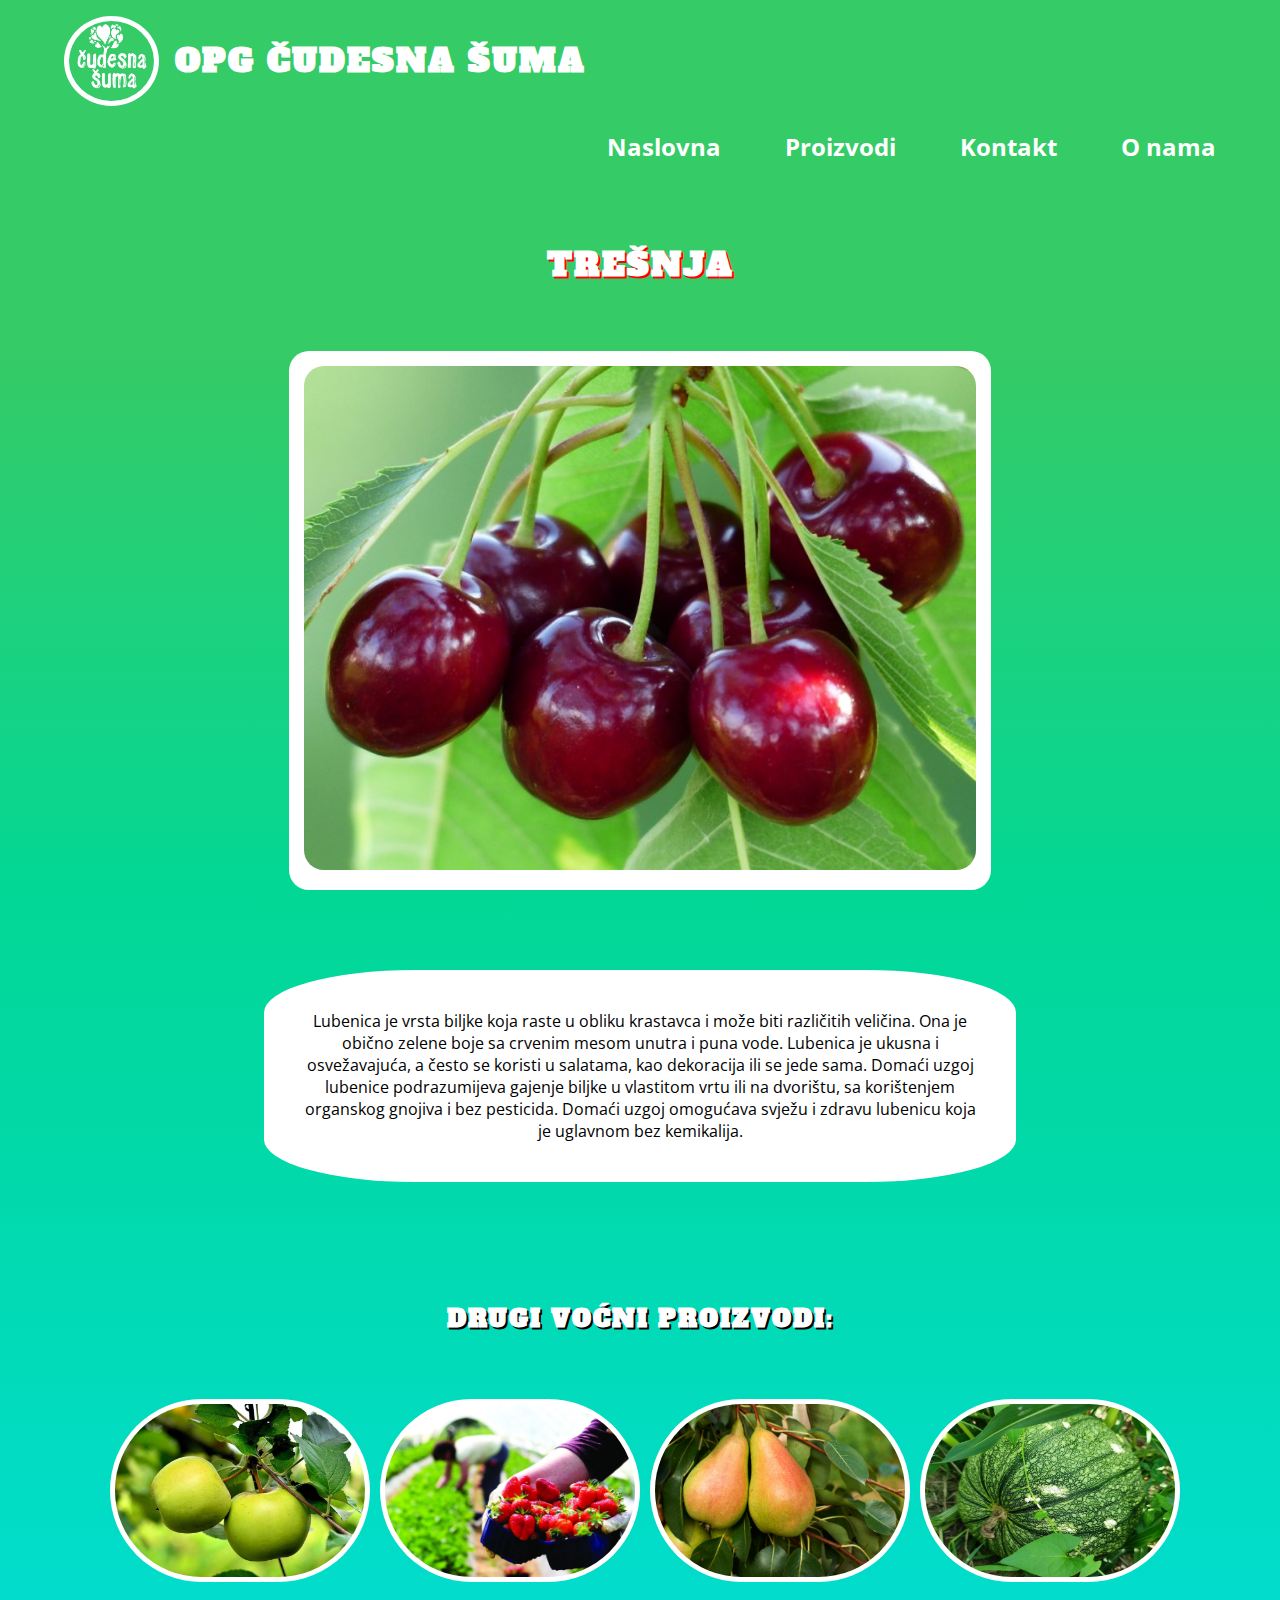
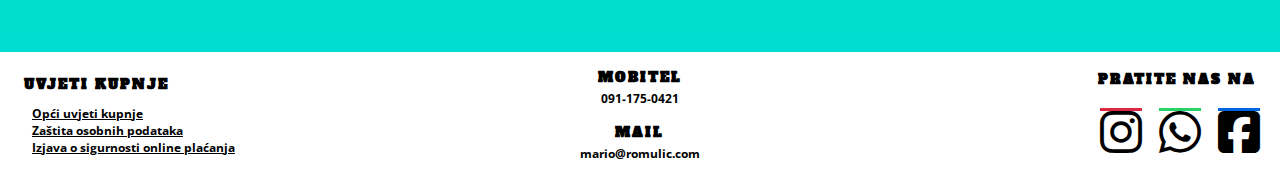
<file: straniceProizvoda/tresnja.html>
<!DOCTYPE html>
<html>
<head>
    <title>Page Title</title>
    <link rel="stylesheet" href="../css/main.css">
    <link rel="stylesheet" href="../css/navigation.css">
    <link rel="stylesheet" href="../css/button.css">
    <link rel="stylesheet" href="../css/footer.css">
    <link rel="stylesheet" href="../css/socialMedia_footer.css">
    <link rel="stylesheet" href="../css/zasebanProizvod.css">
    <link rel='stylesheet' href='https://cdnjs.cloudflare.com/ajax/libs/font-awesome/6.1.1/css/all.min.css'>
</head>
<body>
    <nav class="nav" >

        <div class="nav-logo-wrapper">
            <img  class="logo" src="../img/opg.png" width="100%" alt="Site Logo">
            <h1>OPG ČUDESNA ŠUMA</h1>
        </div>
        
        <div class="nav-toggler-wrapper">
            <button class="button-hamburger" aria-label="Open/Close Navigation" aria-controls="primary-navigation" aria-expanded="false">
                <svg fill="var(--button-color)" class="hamburger" viewBox="0 0 100 100" width="100%">
                    <rect class="line top" width="80%" height="10%" x="10" y="25" rx="5"></rect>
                    <rect class="line middle" width="80%" height="10%" x="10" y="45" rx="5"></rect>
                    <rect class="line bottom" width="80%" height="10%" x="10" y="65" rx="5"></rect>
                </svg>
            </button>
        </div>

        <div class="nav-list-wrapper">
            <ul class="nav-list">
                <li class="nav-list-item">
                    <a class="linkNAV" href="../index.html">Naslovna</a>
                </li>
                <li class="nav-list-item">
                    <a class="linkNAV" href="../proizvodi.html">Proizvodi</a>
                </li>
                <li class="nav-list-item">
                    <a class="linkNAV" href="../kontakt.html">Kontakt</a>
                </li>
                <li class="nav-list-item">
                    <a class="linkNAV" href="../O_nama.html">O nama</a>
                </li>
            </ul>
        </div>    
        <script src="../js/hamburgerButton.js"></script>
    </nav>
    
    <main>
        <section class="glavniProizvod">
            <h1>TREŠNJA</h1>
            <div class="picture">
                <img class="main-pic" src="../img/voce/tresnja.jpg" alt="Main Picture">
            </div>
            <p class ="opis">
                Lubenica je vrsta biljke koja raste u obliku krastavca i može biti različitih veličina. 
                Ona je obično zelene boje sa crvenim mesom unutra i puna vode. 
                Lubenica je ukusna i osvežavajuća, a često se koristi u salatama, kao dekoracija ili se jede sama. 
                Domaći uzgoj lubenice podrazumijeva gajenje biljke u vlastitom vrtu ili na dvorištu, sa korištenjem organskog gnojiva i bez pesticida. 
                Domaći uzgoj omogućava svježu i zdravu lubenicu koja je uglavnom bez kemikalija.
            </p>
            <section class="ostaliProizvodi">
                <h2>DRUGI VOĆNI PROIZVODI:</h2>
                <div class="ostaleSlike">
                    <a href="jabuka.html"><img class="side-pic" src="../img/voce/jabuka.jpg" alt="Picture"></a>
                    <a href="jagoda.html"><img class="side-pic" src="../img/voce/jagoda.webp" alt="Picture"></a>
                    <a href="kruska.html"><img class="side-pic" src="../img/voce/kruska.jpg" alt="Picture"></a>
                    <a href="lubenica.html"><img class="side-pic" src="../img/voce/lubenica.jpg" alt="Picture"></a>
                </div>
            </section>
        </section>
        
        
    </main>

    <footer>
        <!-- Uvjeti Kupnje...-->
        <div class="UvjetiKupnje">
            <h5>UVJETI KUPNJE</h5>
            <div class="footer_info">
                <ul>
                    <li><a href="">Opći uvjeti kupnje</a></li>
                    <li><a href="">Zaštita osobnih podataka</a></li>
                    <li><a href="">Izjava o sigurnosti online plaćanja</a></li>
                </ul>
        
            </div>
        </div>

        <!-- kontakt...-->
        <div class="kontakt">
            <div class="mobitel">
                <h5>MOBITEL</h5>
                <p class="footer_info">091-175-0421</p>
            </div>
            <div class="mail">
                <h5>MAIL</h5>
                <p class="footer_info">mario@romulic.com</p>
            </div>
        </div>
        <!-- pratite nas na-->
        <div class="Media">
            <h5>PRATITE NAS NA</h5>
            <ul class ="socialMedia">
                <li><a href="#"><i class="fa-brands fa-instagram instagram"></i></a></li>
                <li><a href="#"><i class="fa-brands fa-whatsapp whatsapp"></i></a></li>
                <li class="facebook"><a href="#"><i class="fa-brands fa-facebook-square facebook"></i></a></li>
            </ul>
            
        </div>
        
    </footer>
</body>
</html>
</file>
<file: css/main.css>
@import url('https://fonts.googleapis.com/css2?family=Alfa+Slab+One&family=Open+Sans:ital,wght@0,400;1,800&display=swap');
html, body{
    margin: 0;
    padding: 0;
}
body{
    min-height: 100vh;
    display: flex;
    flex-direction: column;
    background: linear-gradient(180deg, #35cb67 20%,#02d795 50%, #01dedb 100%) no-repeat;
    font-family: 'Open Sans', sans-serif;
    font-size: clamp(10px, 1rem + 10vw, 16px);
}
main{
    flex:1;
    margin:0 64px 0 64px;
    display: flex;
    justify-content: center;
}

h1, h2, h3,
h4, h5, h6 {
    font-family: 'Alfa Slab One', cursive;
    letter-spacing: 2px;
}

section{
    width: 100%;
    display: flex;
    flex-wrap: wrap;
    gap:64px;
    padding: 0 16px 2.5rem 16px;
    align-items: center;
    justify-content: center;
}
</file>
<file: css/navigation.css>
nav{
    display: flex;
    flex-wrap: wrap;
    align-items: center;
    padding: 1rem 0;
    margin:0 64px 0 64px;
}
.nav-logo-wrapper img{
    padding-right: 5px;
    width: 80px;
    border: 5px solid rgb(255, 255, 255);
    border-radius: 100%;
}
.nav-logo-wrapper{
    color: white;
    display: flex;
    flex-direction: row;
    gap: 1em;
    align-items: center;
}

.nav-list-wrapper {
    display: none;
    width: 100%;
    font-size: 1.5em;
}
.nav-list-wrapper.open {
    display: flex;
    flex-direction: column;  
    background-color: transparent;
    text-align: center;
    
}
.current{
    text-shadow: 2px 2px red;
    color: white;
}

/* Elements inside list*/
ul.nav-list {
    display: flex;
    flex-wrap: wrap;
    list-style-type: none;
    
}
li.nav-list-item {
    display: block;
    flex: 0 0 100%;
    width: 100%;
    margin-top: 2rem;
    font-weight: bold;
}
.linkNAV {
    color: white;
    position: relative;
    text-decoration: none;
    
}
.linkNAV::before {
    content: '';
    position: absolute;
    left: 0;
    bottom: 0;
    width: 100%;
    height: 5px;
    background-color: #fff;
    border-radius: 4px;
    scale: 0 1;
    transform-origin: left;
    transition: scale 0.5s;
}
.linkNAV:hover::before {
    scale: 1;
}


/* Navigation Toggler */
.nav-toggler-wrapper {
	margin-left: auto;
    width: 80px;
}

@media screen and (min-width: 992px) and (max-width: 1167px){
    nav{
        display: flex;
        flex-wrap:unset;
        flex-direction: column;
        align-items: center;
        justify-content: center;
        padding: 1rem 2rem;
    }
    .nav-list-wrapper{
        margin-left: 0;
    }
    li.nav-list-item {
        margin-top: 1rem;
    }
}
@media screen and (min-width: 1168px){
    .nav-list-wrapper{
        margin-left: auto;
    }
    
}
@media screen and (min-width: 992px) {
    
    .nav-list-wrapper{
        display: block;
        width: auto;
    }
    li.nav-list-item {
        flex: 0 0 auto;
        margin-bottom: 0;
        width: auto;
        margin-top: 0;
    }
    li.nav-list-item:not(:first-of-type) {
        padding-left: 4rem;
    }
    .nav-toggler-wrapper {
		display: none;
	}
}

@media screen and (max-width: 655px) {
    .logo{
        display: none;
    }
}
</file>
<file: css/button.css>
.button-hamburger {
    background: transparent;
    border-width: 0px;
    width: 80px;
}


.button-hamburger {
    --button-color: rgb(0, 0, 0);
}

.button-hamburger .line {
    transition: y 100ms ease-in 100ms, rotate 100ms ease-in, opacity 0ms 100ms;
    transform-origin: center;
    fill:white;
}

.button-hamburger[aria-expanded="true"] .line {
    transition: y 100ms ease-in, rotate 100ms ease-in 100ms, opacity 0ms 100ms;
}

.button-hamburger[aria-expanded="true"] :is(.top, .bottom) {
    y: 45;
}

.button-hamburger[aria-expanded="true"] .top {
    rotate: 45deg;
}

.button-hamburger[aria-expanded="true"] .middle {
    opacity: 0;
}

.button-hamburger[aria-expanded="true"] .bottom {
    rotate: -45deg;
}
</file>
<file: css/footer.css>
footer {
    padding: 12px 20px;
    background-color: white;
    color: black;
    display: flex;     
    align-items: center;
}
footer h5{
    margin:4px
}
footer > div {
    width: 33.33%;
    height: 100%;
}
.footer_info{
    font-size: 0.75rem;
}
/*UVJETI KUPNJE*/
.UvjetiKupnje ul{
    list-style: none;
    padding-left: 1em;
}
.UvjetiKupnje a{
    color: black;
    font-weight: bold;
}

/*kontakt*/
.kontakt, .mobitel, .mail{
    font-weight: bold;
    display:flex;
    flex-direction: column;
    align-items: center;
    justify-content: center;
}
.mobitel h3, .UvjetiKupnje h3{
    margin-bottom: 0;
}
.mail h3{
    margin-bottom: 0;
    margin-top: 0px;
}
.mobitel p, .mail p{
    margin-top: 0;
}

/*social media*/
.Media {
    display:flex;
    flex-direction: column;
    align-items:flex-end;
}

.Media .facebook{
    margin-right: 0;

}
@media screen and (max-width: 900px){
    footer{
        flex-direction: column;
    }
    footer > div {
        width: 100%;
    }
    .Media {
        align-items:center;
        justify-content: center;
    }
    .UvjetiKupnje{
        display: flex;
        align-items: center;
        flex-direction: column;
        padding-left: 0;
        text-align: center;
        margin-bottom: 15px;
    }
    .kontakt{
        margin-bottom: 15px;
    }
    footer ul{
        margin-top: 0;
        padding-inline-start: 0;
        padding: 0;
    }
    
    .footer_info{
        text-align: center;
    }
    .UvjetiKupnje ul{
        padding-left: 0;
    }
}
</file>
<file: css/naslovna.css>
main {
    background-image: url("../img/opg/naslovnica.jpg");
    background-position: center;
    background-repeat: no-repeat;
    background-size: cover;
    margin: 0;
    display: flex;
    flex-direction: column;
    justify-content: space-between;
    align-items: center;
}
.wateringCans{
    width: 60%;
    display: flex;
    flex-direction: row;
    justify-content: space-between;
    align-items: center;
}

.hero-text {
    width: 320px;
    display: flex;
    flex-direction: row;
    justify-content: space-evenly;
    align-items: center;
}
.can{
    width: 40%;
}
.right{
    -webkit-transform: scaleX(-1);
    transform: scaleX(-1);
}

.pulse-button {
    font-size: x-large;
    color: white;
    text-decoration: none;
    display: block;
    text-align: center;
    padding: 0 10px;
    margin:0 5px;
    color: white;
    border: none;
    background: #8a3686;
    border-radius:50px;
    cursor: pointer;
  }
  .pulse-button:hover {
    animation: pulse 1.5s; /* Animate for 1.5 seconds on hover */
  }
@keyframes pulse {
0% {
    transform: scale(.85);
}
70% {
    transform: scale(1);
}
    100% {
    transform: scale(1);
}
}
</file>
<file: css/socialMedia_footer.css>
.socialMedia {
    display: flex;
    align-items: center;
    padding-inline-start: 0;
    width: 160px;
    display: flex;
    justify-content: space-between;
}
.socialMedia li {
    position: relative;
    list-style: none;
    cursor: pointer;
    padding: 0;
    
}

.socialMedia li a {
    text-decoration: none;
}
.socialMedia li a .fa-brands {
    font-size: 3em;
    color: black;
}
.socialMedia li a::before {
    font-family: "FontAwesome";
    position: absolute;
    top: 0px;
    font-size: 3em;
    height: 0;
    overflow: hidden;
    transition: 0.5s ease-in-out;
}

.socialMedia li:nth-child(1) a::before {
    content: "\f16d";
    background-image: linear-gradient(45deg, 
      #f09433 0%,#e6683c 25%,#dc2743 50%,#cc2366 75%,#bc1888 100%);
    -webkit-background-clip: text;
    -webkit-text-fill-color: transparent;
    border-bottom: 3px solid #dc2743;
}
.socialMedia li:nth-child(2) a::before {
    content: "\f232";
    color: #25D366;
    border-bottom: 3px solid #25D366;
}
.socialMedia li:nth-child(3) a::before {
    content: "\f082";
    background-image: linear-gradient(180deg, #17A9FD 0%,#1877F2 50%, #0165E1 100%);
    -webkit-background-clip: text;
    -webkit-text-fill-color: transparent;
    border-bottom: 3px solid #0165E1;
}

.socialMedia li:hover a::before {
    height: 100%;
}

@media screen and(max-width: 900px){
    .socialMedia{
        margin-left:  0;
        margin-right:  0;
        width: 200px;
    }
    
}
</file>
<file: css/form.css>
section{
    padding: 20px 20px;
    width: 85%;
    background: white;
    border-radius: 20px;
    display: flex;
    flex-direction: row;
    align-items: center;
    justify-content: space-evenly;
    margin-bottom: 3rem;
}
form{
    margin-bottom: 2.5rem;
}
label {
    display: block;
    margin-bottom: 5px;
    font-size: 18px;
    font-weight: bold;
}
  
input, textarea {
    width: 90%;
    padding: 12px 20px;
    margin-bottom: 20px;
    box-sizing: border-box;
    border: 2px solid #ccc;
    border-radius: 4px;
    border-radius: 30px;
}
input, textarea{
    background-color: #e6e6e6;
}
button {
    width: 180px;
    height: 50px;
    background-color: #4CAF50;
    color: white;
    padding: 14px 20px;
    border: none;
    border-radius: 30px;
    cursor: pointer;
    margin: auto;
}

.contact1-pic{
    will-change: transform;
    transform:perspective(300px) rotateX(0deg) rotateY(0deg) ;
}
::placeholder{
    font-weight: bolder;
}
textarea{
    height: 150px;
    overflow: auto;
    resize: vertical;
}
@media screen and (max-width: 1068px){
    .pismoSlika{
        display: none;
    }
}
</file>
<file: css/O_nama.css>
section {
    display: flex;
    flex-direction: column;
    align-items: center;
    justify-content: center;
}

/*pictures*/
.pictures{
    background-color: white;
    border-radius: 20px;
    display: flex;
    flex-direction: row;
    justify-content: space-evenly;
    padding: 20px 0;
}
.main-pic {
    width: 60%;
    margin-left: 20px;
}
  
.sub-pics {
    display: flex;
    flex-direction: column;
    align-items: center;
    justify-content: center;
    row-gap: 20px;
}
  
.sub-pics img {
    width: 380px;
    margin-right: 20px;
}

/*about us*/
.aboutUs{
    width: 100%;
    display: flex;
    justify-content: space-evenly;
    align-items: center;
    gap:40px;
}
.aboutUs p{
    background-color: white;
    max-width: 300px;
    padding: 20px;
}
.aboutUs p:nth-child(1){
    border-radius: 20px 25% 20px 25%;
}
.aboutUs p:nth-child(2){
    border-radius: 25% 20px 25% 20px ;
}

/*specifikacije*/
article{
    display: flex;
    gap:10px;
}
article div{
    background-color: white;
    max-width: 300px;
    padding: 10px 10px;
    border-radius: 50px;
    display: flex;
    align-items: center;
    justify-content: center;
    flex-direction: column;
    text-align: center;
}
/*radno vrijeme*/
.workingHours{
    background-color: white;
    padding: 20px;
    border-radius: 20px ;
    text-align: center;
}
.radnoVrijeme{
    font-size: larger;
    font-weight: bold;
}

@media screen and (max-width: 650px){
    .aboutUs{
        display: flex;
        flex-direction: column;
        gap:0px;
    }
    .aboutUs p:nth-child(1){
        border-radius: 25% ;
    }
    .aboutUs p:nth-child(2){
        border-radius: 25% ;
    }
    
}
@media screen and (max-width: 1186px) {
    .pictures{
        width: 60%;
        flex-direction: column;
    }
    .main-pic {
        width: 80%;
        margin: 20px auto;
    }
    .sub-pics img {
        width: 80%;
        margin-right: 0;
    }
}
</file>
<file: css/kartica.css>
.proizvodi-wrapper{
    margin:0 auto;
    max-width: 1400px;
}
.card {
    width: 230px;
    border-radius: 16px;
    display: flex;
    flex-direction: column;
    align-items: flex-start;
  }
  a, .image{
    height: 173px;
    width: 230px;
    border-radius: 16px 16px 0px 0px;
  }
  .info-container {
    background-color: white;
    border-radius: 0px 0px 16px 16px;
    padding: 8px;
    display: flex;
    flex-direction: column;
    align-items: flex-start;
    height: 80px;
    align-self: stretch;
    padding-bottom:20px;
  }
  .article-name {
    font-size: 16px;
    font-weight: 600;
    line-height: normal;
    color: black;
    margin:0px;
  }
  .article-info {
    display: flex;
    align-items: flex-start;
    width: 100%;
    justify-content: space-between;
  }
  .description {
    font-size: 10px;
    font-weight: 400;
    line-height: normal;
    color: dimgray;
    width:134px;
    margin:0px;
    text-overflow: ellipsis;
    overflow: hidden;
  }
  .cta-container {
    display: flex;
    flex-direction: column;
    gap:4;
    padding: 0;
    width:70px;
  }
  .price {
    font-size: 20px;
    font-weight: 600;
    line-height: normal;
    color: black;
    align-self: stretch;
    text-align: right;
    margin:0px;
  }
  .button {
    background: linear-gradient(180deg, #3CB465 0%, #31D9D9 100%);
    overflow: hidden;
    border-radius: 16px;
    padding: 2px 0 2px 8px;
    display: flex;
    align-items: center;
    border:none;
  }
  .button:hover {background: #26d6d6}
  .button:active {
    background-color: #2bbebe;
    box-shadow: 0 5px #666;
    transform: translateY(4px);
  }
  .button-text {
    font-size: 10px;
    font-weight: 600;
    line-height: normal;
    color: white;
    margin-right: 5px;
  }
  .cart {
    display: flex;
    align-items: center;
  }
  .tacke{
    width: 25px;
  }
</file>
<file: css/zasebanProizvod.css>
.glavniProizvod{
    display: flex;
    flex-direction: column;
}
.glavniProizvod h1{
    text-shadow: 2px 2px red;
    font-size:xx-large;
}
h2{
    text-shadow: 2px 2px rgb(0, 0, 0);
    font-size:x-large;
}
.glavniProizvod h1, h2{
    margin:0 auto;
    color: white;
    margin:40px 0 0 0;
}
.picture{
    width: 60%;
    padding: 15px;
    background-color: white;
    border-radius: 20px;
    text-align: center;
}
.main-pic{
    width: 100%;
    border-radius: 20px;
}
.glavniProizvod p{
    width: 60%;
    padding: 40px;
    background-color: white;
    border-radius: 20%;
    text-align: center;
}

.ostaliProizvodi{
    width: 80%;
}
.ostaleSlike{
    width: 100%;
    display: flex;
    flex-direction: row;
    justify-content: center;
    gap:20px;
}
.side-pic{
    padding: 5px;
    border-radius: 100px;
    background-color: rgb(255, 255, 255);
}
.ostaleSlike a,.side-pic{
    width: 250px;
    height: 173px;
}
@media (max-width: 1100px) {
    .ostaleSlike{
        flex-direction: unset;
        justify-content: center;
        flex-wrap: wrap;
    }
}
</file>
